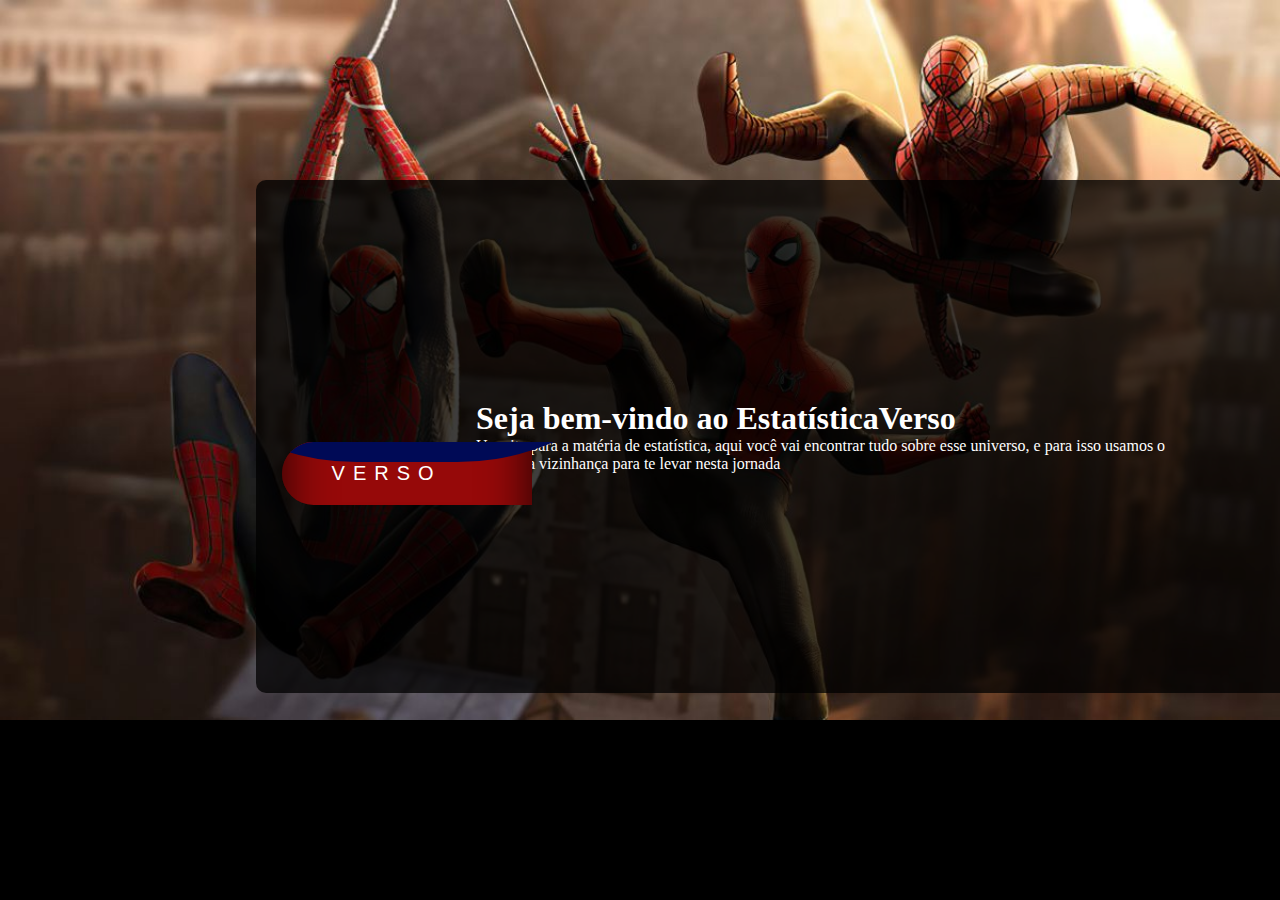
<file: index.html>
<!DOCTYPE html>
<html lang="pt-BR">
<head>
    <meta charset="UTF-8">
    <meta http-equiv="X-UA-Compatible" content="IE=edge">
    <meta name="viewport" content="width=device-width, initial-scale=1.0">
    <link rel="stylesheet" href="css/style.css">
    <link href="https://cdn.jsdelivr.net/npm/bootstrap@5.3.0/dist/css/bootstrap.min.css" rel="stylesheet" integrity="sha384-9ndCyUaIbzAi2FUVXJi0CjmCapSmO7SnpJef0486qhLnuZ2cdeRhO02iuK6FUUVM" crossorigin="anonymous">

    <title>EstatísticaVerso</title>
</head>

<body class="cor">
    
    <div class="img">
        <img src="img/Spider-Verse.jpeg" alt="">
    </div>
    
 
    <div class="container ">
        <h1>Seja bem-vindo ao EstatísticaVerso</h1>
         <p>Um site para a matéria de estatística, aqui você vai encontrar tudo sobre esse universo,
         e para isso usamos o <br>amigo da vizinhança para te levar nesta jornada</p> 

    </div>

    <a href="pagina_1.html">
        <span>VERSO</span>
        <div class="liquid"></div>
    </a>
    
    
</body>
</html>
</file>
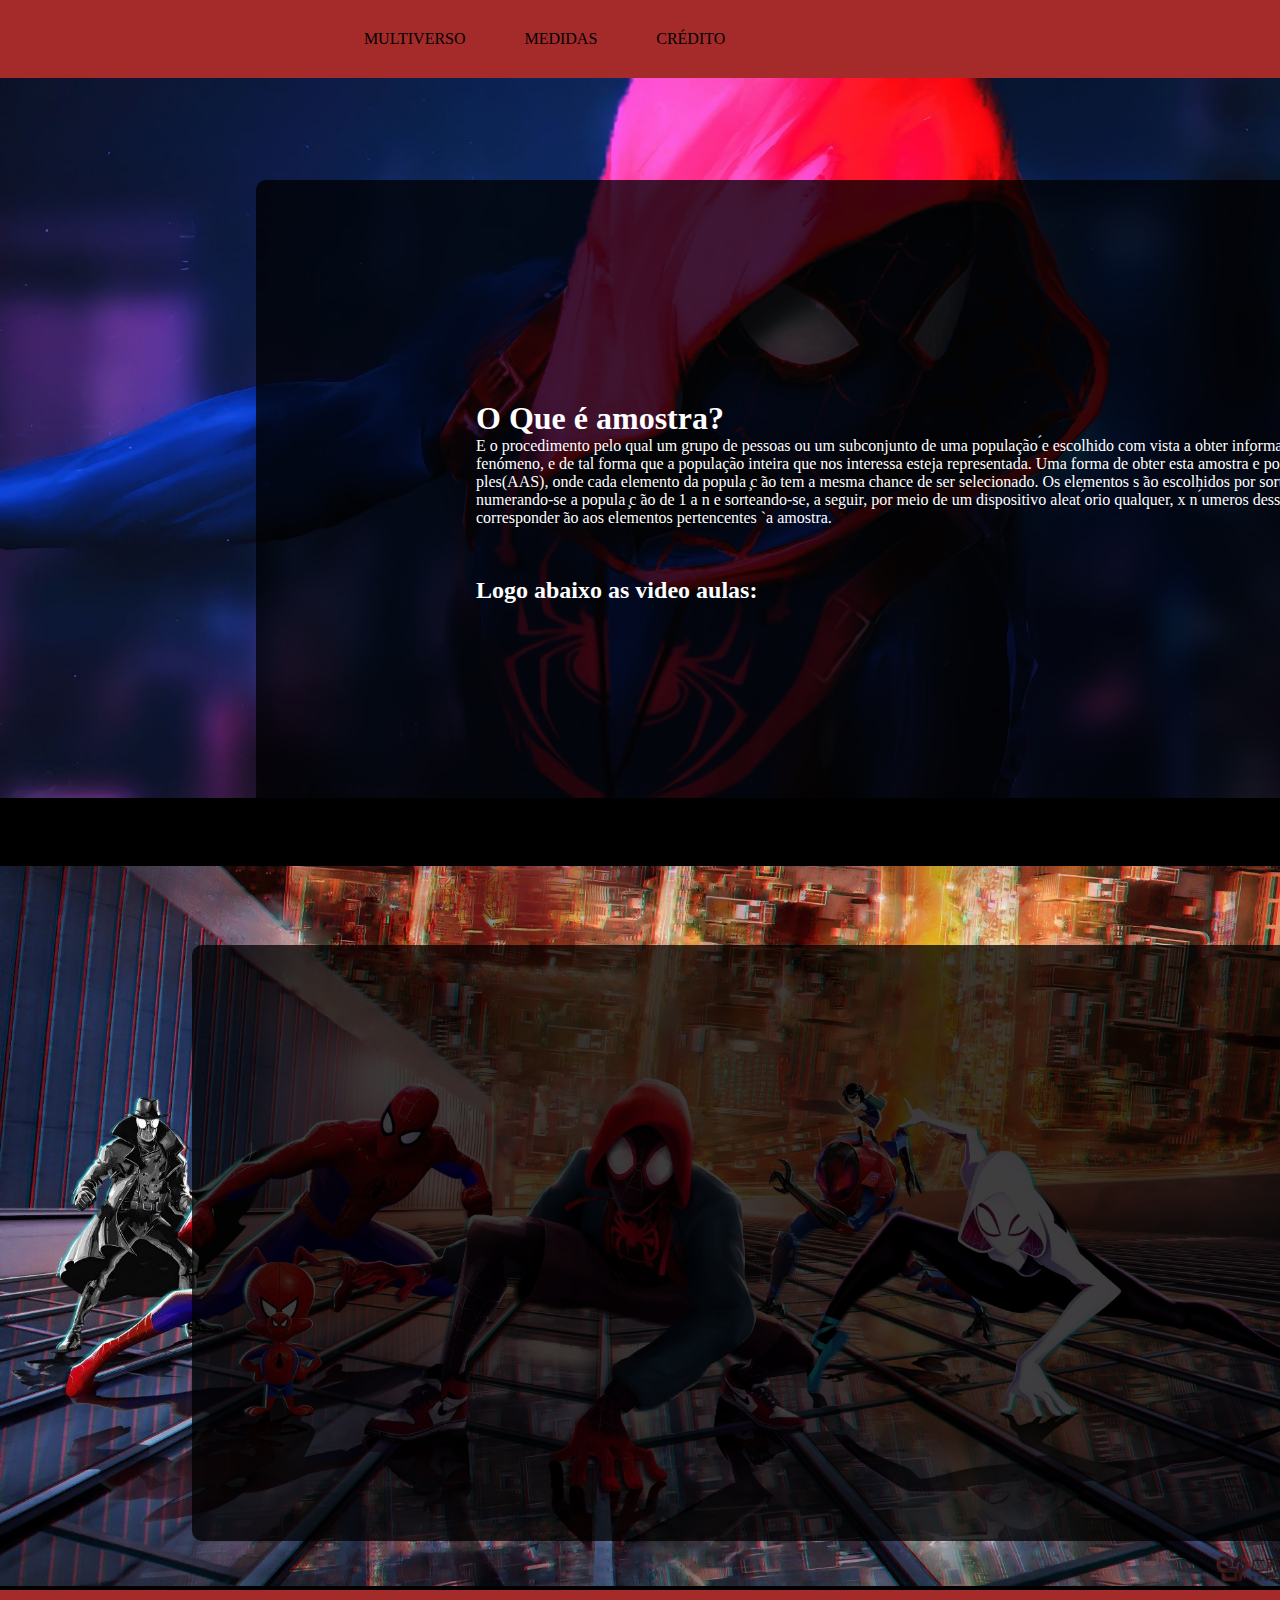
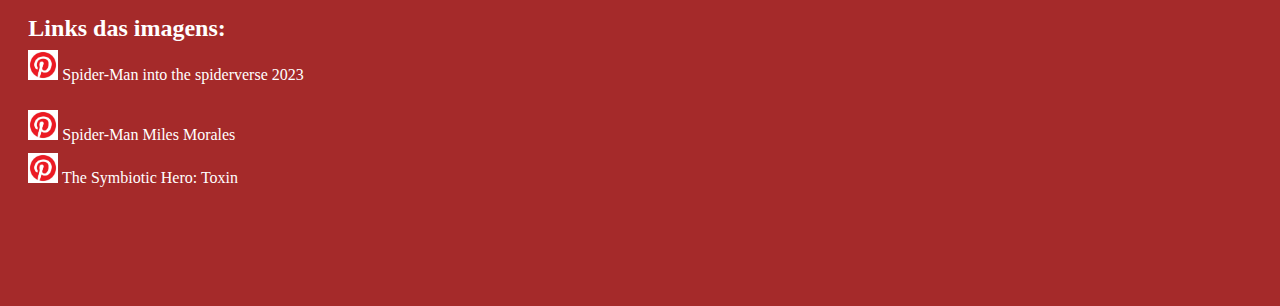
<file: Amostra.html>
<!DOCTYPE html>
<html lang="pt-BR">
<head>
    <meta charset="UTF-8">
    <meta http-equiv="X-UA-Compatible" content="IE=edge">
    <meta name="viewport" content="width=device-width, initial-scale=1.0">
    <link rel="stylesheet" href="css/amostra.css">
    <link href="https://cdn.jsdelivr.net/npm/bootstrap@5.3.0/dist/css/bootstrap.min.css" rel="stylesheet" integrity="sha384-9ndCyUaIbzAi2FUVXJi0CjmCapSmO7SnpJef0486qhLnuZ2cdeRhO02iuK6FUUVM" crossorigin="anonymous">

    <title>AMOSTRA</title>
</head>

<body>

    <main>
        <nav>
       
            <a href="pagina_1.html">MULTIVERSO</a>
            <a href="MEDIDAS.html">MEDIDAS</a>
            <a href="Credito.html">CRÉDITO</a>
    
        </nav>
    </main>
    
   <div class="img"> 
       <img src="img/download (3).jpeg" alt=""> 
   </div> 
   <div class="img_1"> 
    <img src="img/Spider-Man into the spiderverse 2023.jpeg" alt=""> 
</div>  
    
 
    <div class="container ">
       <h1 class=" h3 text-center p-3">O Que é amostra?</h1>
         <p class="h5 text-center">E o procedimento pelo qual um grupo de pessoas ou um subconjunto de
            uma população  ́e escolhido com vista a obter informações relacionadas
            com um fenómeno, e de tal forma que a população inteira que nos
            interessa esteja representada.
            
            Uma forma de obter esta amostra  ́e por Amostragem Aleat ́oria Sim-
            ples(AAS), onde cada elemento da popula ̧c ̃ao tem a mesma chance de
            
            ser selecionado. Os elementos s ̃ao escolhidos por sorteio e pode ser rea-
            lizada numerando-se a popula ̧c ̃ao de 1 a n e sorteando-se, a seguir, por
            
            meio de um dispositivo aleat ́orio qualquer, x n ́umeros dessa sequˆencia,
            os quais corresponder ̃ao aos elementos pertencentes `a amostra.</p> 
            <h2 class="text-center">Logo abaixo as video aulas:</h2>
    </div>

    
   <section class="container2 ">
   
    <div class="video_1">
        <iframe width="560" height="315" src="https://www.youtube.com/embed/QMT-T3b0Yec" 
        title="YouTube video player" frameborder="0" 
        allow="accelerometer; autoplay; clipboard-write; encrypted-media; gyroscope; picture-in-picture; web-share" allowfullscreen>
        </iframe>
    </div>  

    <div class="video_2">
        <iframe width="560" height="315" src="https://www.youtube.com/embed/LVta8opBCWU" 
        title="YouTube video player" frameborder="0" allow="accelerometer; autoplay; clipboard-write; encrypted-media; gyroscope; picture-in-picture; web-share" allowfullscreen>
        </iframe>
    </div>  

    <div class="video_3">
        <iframe width="560" height="315" src="https://www.youtube.com/embed/5ctWgFOizkQ" 
        title="YouTube video player" frameborder="0" allow="accelerometer; autoplay; clipboard-write; encrypted-media; gyroscope; picture-in-picture; web-share" allowfullscreen>
        </iframe>
    </div>  
         
    <div class="video_4">
        <iframe width="560" height="315" src="https://www.youtube.com/embed/8F7u4hc0TOc"
         title="YouTube video player" frameborder="0" allow="accelerometer; autoplay; clipboard-write; encrypted-media; gyroscope; picture-in-picture; web-share" allowfullscreen>
        </iframe>
    </div>  

   </section>

   <footer class="fim">
    <h2 class="text">Links das imagens:</h2>
   <div class="parag">
    <img src="img/Follow Us on Pinterest! - Threads.jpeg" alt="">  <a href="https://pin.it/1P9WN7O">Spider-Man into the spiderverse 2023</a>
   </div>]

   <div class="parag">
    <img src="img/Follow Us on Pinterest! - Threads.jpeg" alt="">  <a href="https://pin.it/4sBcvhh">Spider-Man Miles Morales </a>
   </div>

   <div class="parag">
    <img src="img/Follow Us on Pinterest! - Threads.jpeg" alt="">  <a href="https://pin.it/3c3zbmd"> The Symbiotic Hero: Toxin</a>
   </div>
   
   <div class="miranha text-end">
     <img src="img/105 GIFs That Should Have Been Sent Into Space.gif" alt="">
   </div>
</footer>    
</body>
</html>
</file>
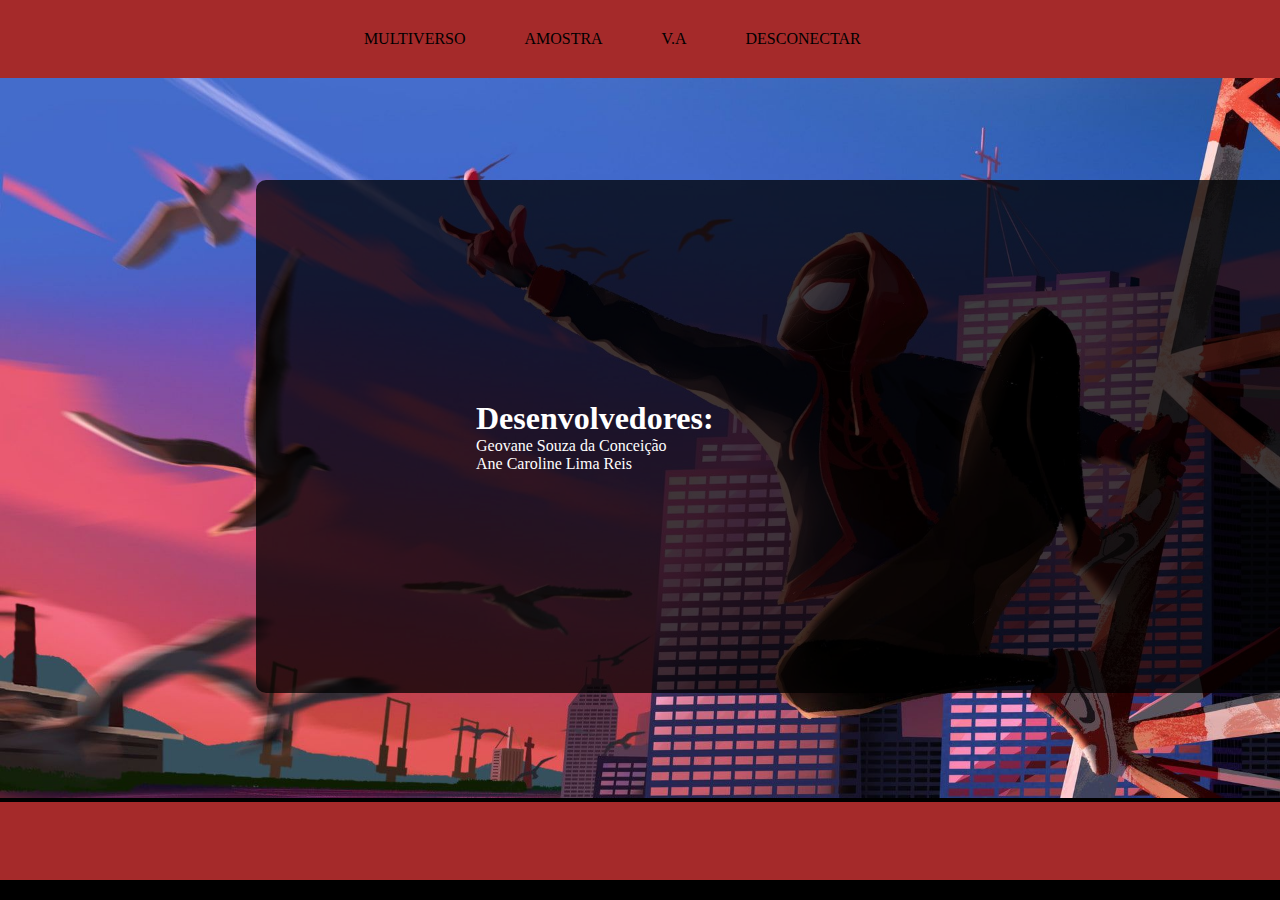
<file: Credito.html>
<!DOCTYPE html>
<html lang="pt-BR">
<head>
    <meta charset="UTF-8">
    <meta http-equiv="X-UA-Compatible" content="IE=edge">
    <meta name="viewport" content="width=device-width, initial-scale=1.0">
    <link rel="stylesheet" href="css/credito.css">
    <link href="https://cdn.jsdelivr.net/npm/bootstrap@5.3.0/dist/css/bootstrap.min.css" rel="stylesheet" integrity="sha384-9ndCyUaIbzAi2FUVXJi0CjmCapSmO7SnpJef0486qhLnuZ2cdeRhO02iuK6FUUVM" crossorigin="anonymous">

    <title>Multiverso</title>
</head>

<body>

    <main>
        <nav>
       
            <a href="pagina_1.html">MULTIVERSO</a>
            <a href="Amostra.html">AMOSTRA</a>
            <a href="VariavelAleatoria.html">V.A</a>
            <a href="index.html">DESCONECTAR</a>
    
        </nav>
    </main>
    
   <div class="img_1"> 
    <img src="img/HD wallpaper_ Movie, Spider-Man_ Into The Spider-Verse, Miles Morales.jpeg" alt=""> 
</div> 
    
 
    <div class="container ">
       <h1 class=" h3 text-center p-3">Desenvolvedores:</h1>
         <p class="h5 text-center">Geovane Souza da Conceição</p>
         <p class="h5 text-center">Ane Caroline Lima Reis</p>
           

    </div>


    <footer class="fim">
       <p class=" h5 text-center">Obrigado por ter vindo até aqui...</p>
    </footer>    
</body>
</html>
</file>
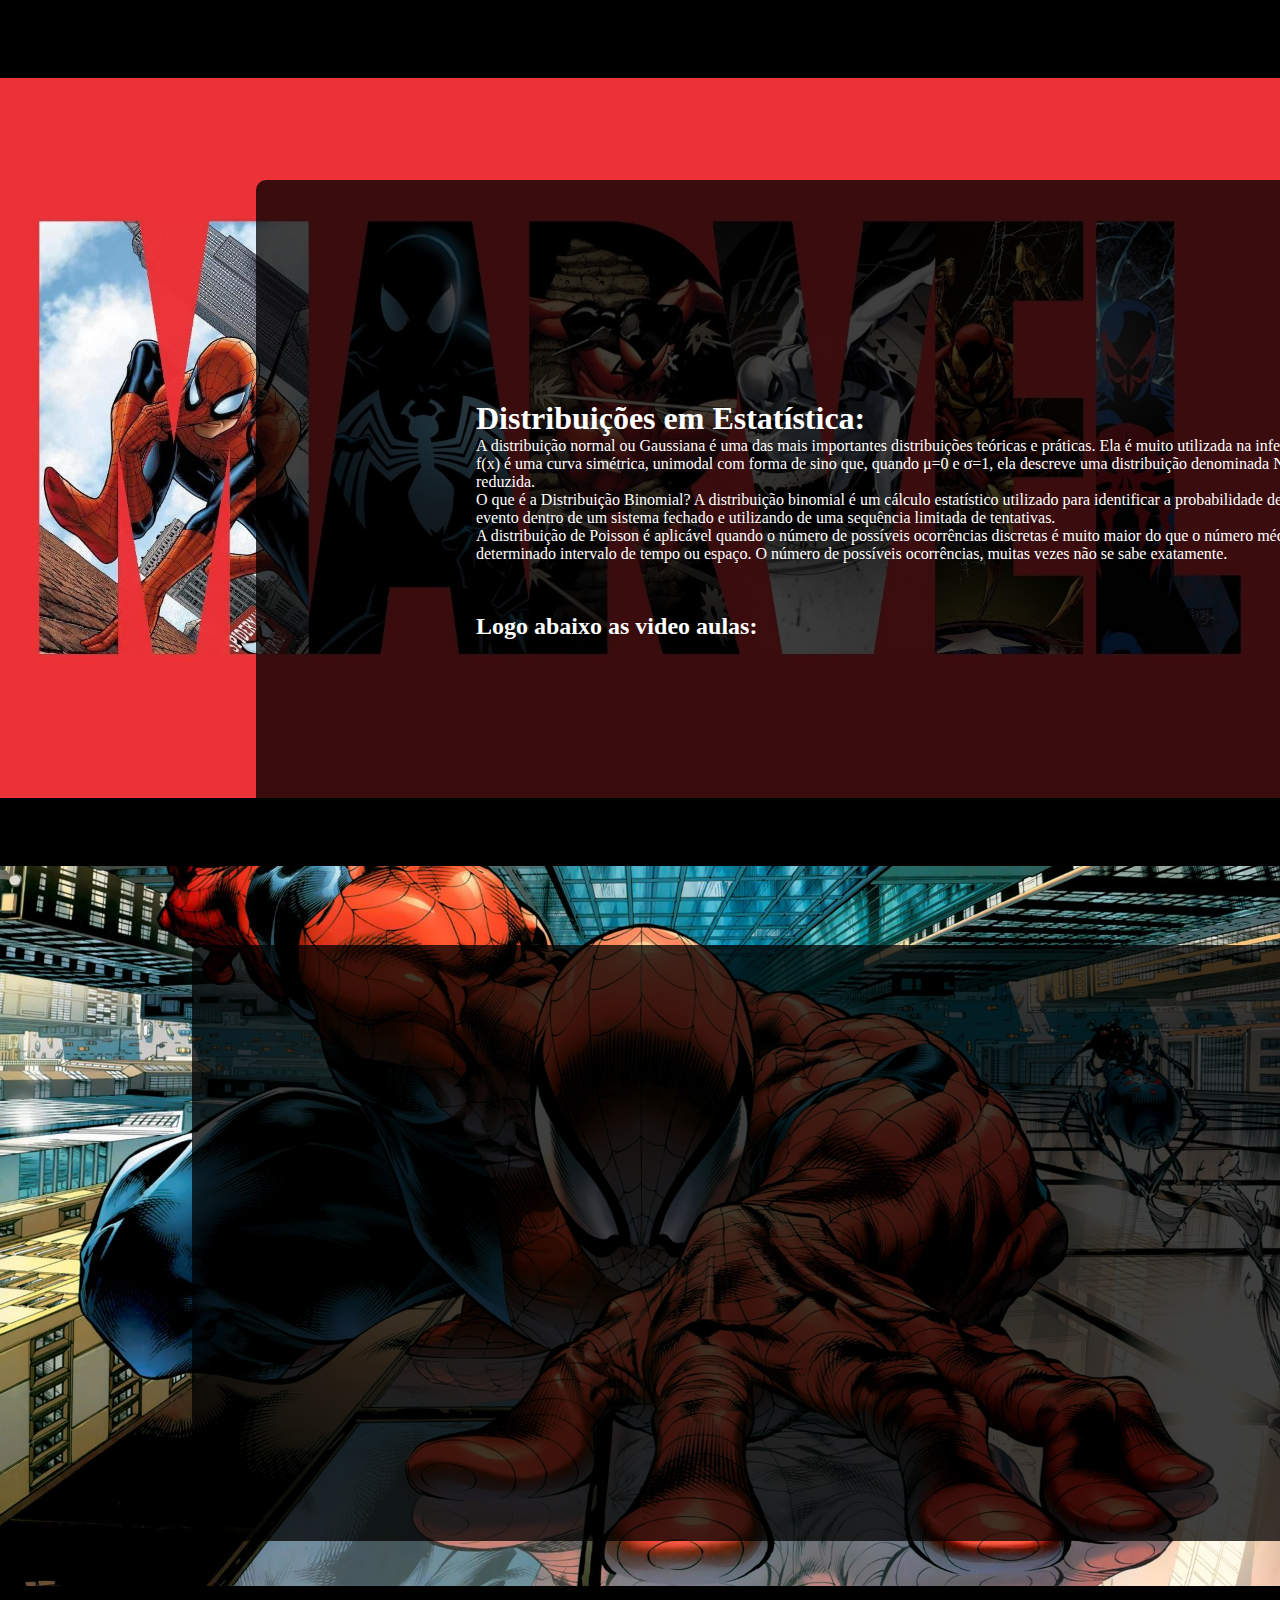
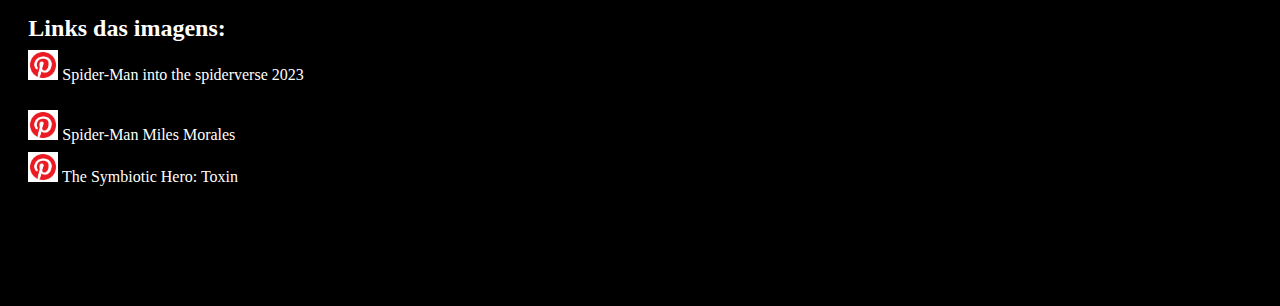
<file: distribuçao.html>
<!DOCTYPE html>
<html lang="pt-BR">
<head>
    <meta charset="UTF-8">
    <meta http-equiv="X-UA-Compatible" content="IE=edge">
    <meta name="viewport" content="width=device-width, initial-scale=1.0">
    <link rel="stylesheet" href="css/distribuicao.css">
    <link href="https://cdn.jsdelivr.net/npm/bootstrap@5.3.0/dist/css/bootstrap.min.css" rel="stylesheet" integrity="sha384-9ndCyUaIbzAi2FUVXJi0CjmCapSmO7SnpJef0486qhLnuZ2cdeRhO02iuK6FUUVM" crossorigin="anonymous">

    <title>DISTRIBUIÇÃO</title>
</head>

<body>

    <main>
        <nav>
       
            <a href="pagina_1.html">MULTIVERSO</a>
            <a href="Amostra.html">AMOSTRA</a>
            <a href="probabilidade.html">PROBABILIDADE</a>
            <a href="Credito.html">CRÉDITO</a>
    
        </nav>
    </main>
    
   <div class="img"> 
       <img src="img/Spider-Man HD Wallpaper.jpeg" alt=""> 
   </div> 
   <div class="img_1"> 
    <img src="img/Spider-Man HD Wallpaper (1).jpeg" alt=""> 
</div>  
    
 
    <div class="container ">
       <h1 class=" h3 text-center p-3">Distribuições em Estatística:</h1>
         <p class="h5">A distribuição normal ou Gaussiana é uma das mais importantes distribuições teóricas e práticas. Ela é muito utilizada na inferência estatística. A função f(x) é uma curva simétrica, unimodal com forma de sino que, quando μ=0 e σ=1, ela descreve uma distribuição denominada Normal padrão ou Normal reduzida.</p> 
          <p class="h5">O que é a Distribuição Binomial? A distribuição binomial é um cálculo estatístico utilizado para identificar a probabilidade de ocorrência de determinado evento dentro de um sistema fechado e utilizando de uma sequência limitada de tentativas.</p> 
           <p class="h5">A distribuição de Poisson é aplicável quando o número de possíveis ocorrências discretas é muito maior do que o número médio de ocorrências em um determinado intervalo de tempo ou espaço. O número de possíveis ocorrências, muitas vezes não se sabe exatamente.</p>
          
           
           <h2 class="text-center">Logo abaixo as video aulas:</h2>
    </div>

    
   <section class="container2 ">
   
    <div class="video_1">
        <iframe width="560" height="315" src="https://www.youtube.com/embed/CcIhlbN1U9Q" title="YouTube video player" frameborder="0" allow="accelerometer; autoplay; clipboard-write; encrypted-media; gyroscope; picture-in-picture; web-share" allowfullscreen></iframe>
    </div>  

    <div class="video_2">
        <iframe width="560" height="315" src="https://www.youtube.com/embed/XdPFH_pEmTo" title="YouTube video player" frameborder="0" allow="accelerometer; autoplay; clipboard-write; encrypted-media; gyroscope; picture-in-picture; web-share" allowfullscreen></iframe>
    </div>  

    <div class="video_3">
        <iframe width="560" height="315" src="https://www.youtube.com/embed/OIOtwRW-Mc8" title="YouTube video player" frameborder="0" allow="accelerometer; autoplay; clipboard-write; encrypted-media; gyroscope; picture-in-picture; web-share" allowfullscreen></iframe>
    </div>  
         
    <div class="video_4">
        <iframe width="560" height="315" src="https://www.youtube.com/embed/MnsBvvPgO5Q" title="YouTube video player" frameborder="0" allow="accelerometer; autoplay; clipboard-write; encrypted-media; gyroscope; picture-in-picture; web-share" allowfullscreen></iframe>
    </div>  

   </section>

   <footer class="fim">
    <h2 class="text">Links das imagens:</h2>
   <div class="parag">
    <img src="img/Follow Us on Pinterest! - Threads.jpeg" alt="">  <a href="https://pin.it/1P9WN7O">Spider-Man into the spiderverse 2023</a>
   </div>]

   <div class="parag">
    <img src="img/Follow Us on Pinterest! - Threads.jpeg" alt="">  <a href="https://pin.it/4sBcvhh">Spider-Man Miles Morales </a>
   </div>

   <div class="parag">
    <img src="img/Follow Us on Pinterest! - Threads.jpeg" alt="">  <a href="https://pin.it/3c3zbmd"> The Symbiotic Hero: Toxin</a>
   </div>
   
   <div class="miranha text-end">
     <img src="img/105 GIFs That Should Have Been Sent Into Space.gif" alt="">
   </div>
</footer>    
</body>
</html>
</file>
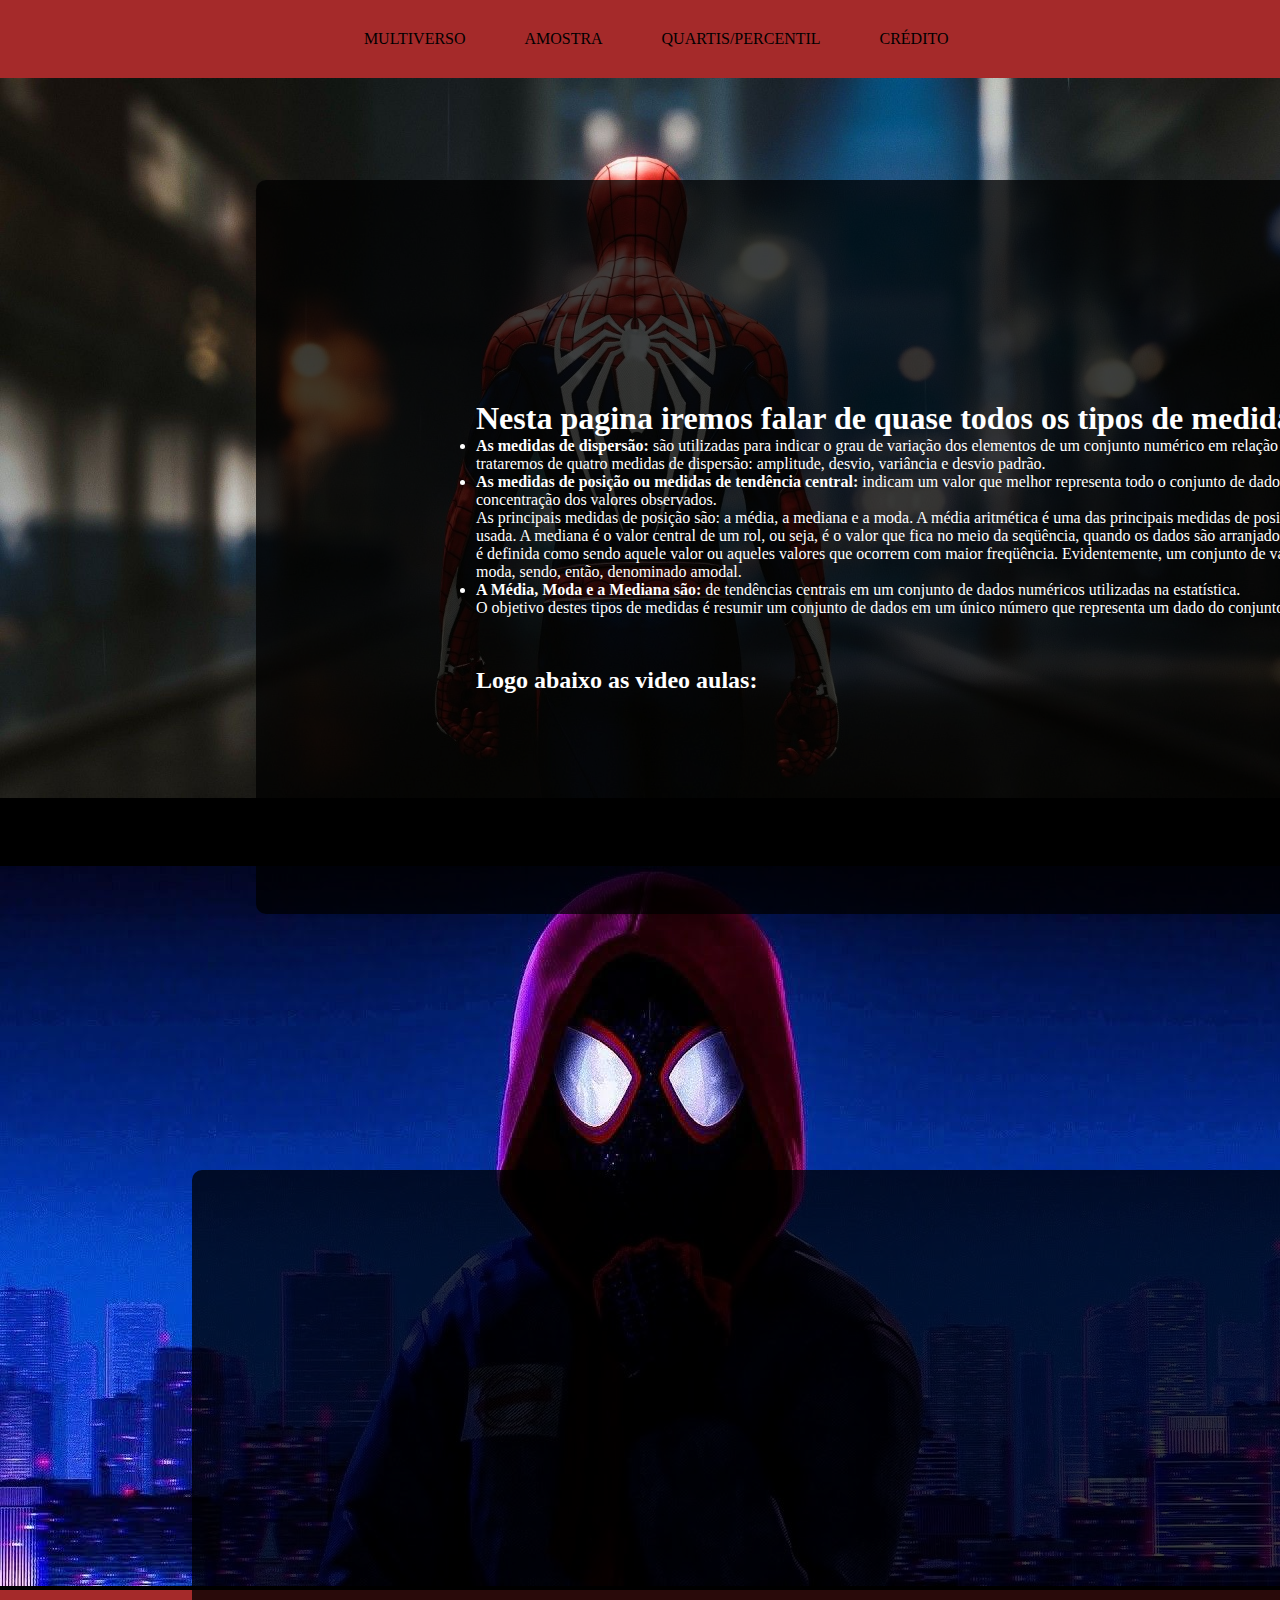
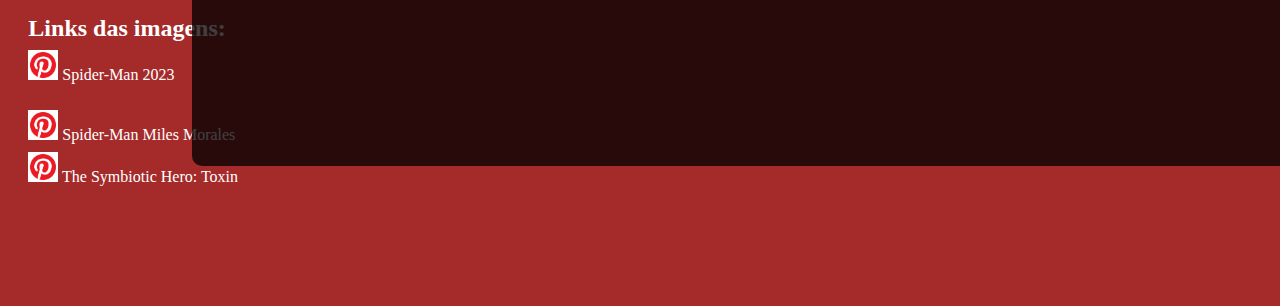
<file: MEDIDAS.html>
<!DOCTYPE html>
<html lang="pt-BR">
<head>
    <meta charset="UTF-8">
    <meta http-equiv="X-UA-Compatible" content="IE=edge">
    <meta name="viewport" content="width=device-width, initial-scale=1.0">
    <link rel="stylesheet" href="css/medidas.css">
    <link href="https://cdn.jsdelivr.net/npm/bootstrap@5.3.0/dist/css/bootstrap.min.css" rel="stylesheet" integrity="sha384-9ndCyUaIbzAi2FUVXJi0CjmCapSmO7SnpJef0486qhLnuZ2cdeRhO02iuK6FUUVM" crossorigin="anonymous">

    <title>Medidas</title>
</head>

<body>

    <main>
        <nav>
       
            <a href="pagina_1.html">MULTIVERSO</a>
            <a href="Amostra.html">AMOSTRA</a>
            <a href="Quartis.html">QUARTIS/PERCENTIL</a>
            <a href="Credito.html">CRÉDITO</a>
    
        </nav>
    </main>
    
   <div class="img"> 
       <img src="img/transferir (12).jpeg" alt=""> 
   </div> 
   <div class="img_1"> 
    <img src="img/transferir (10).jpeg" alt=""> 
</div>  
    
 
    <div class="container ">
       <h1 class=" h3 text-center p-3">Nesta pagina iremos falar de quase todos os tipos de medidas:</h1>
         <li class="h5 text-left"><strong>As medidas de dispersão:</strong> são utilizadas para indicar o grau de variação dos elementos de um conjunto numérico em relação à sua média. Nesse texto trataremos de quatro medidas de dispersão: amplitude, desvio, variância e desvio padrão.</li> 
         <li class="h5 text-left m-2"><strong>As medidas de posição ou medidas de tendência central: </strong> indicam um valor que melhor
            representa todo o conjunto de dados, ou seja, dão a tendência da concentração dos valores
            observados.<br>
             As principais medidas de posição são: a média, a mediana e a moda. A média
            aritmética é uma das principais medidas de posição, cuja aplicação é a mais usada. A
            mediana é o valor central de um rol, ou seja, é o valor que fica no meio da seqüência, quando
            os dados são arranjados na ordem crescente. A moda é definida como sendo aquele valor ou
            aqueles valores que ocorrem com maior freqüência. Evidentemente, um conjunto de valores
            pode não apresentar moda, sendo, então, denominado amodal. </li> 
         <li class="h5 text-left"><strong>A Média, Moda e a Mediana são: </strong> de tendências centrais em um conjunto de dados numéricos utilizadas na estatística.<br>
            O objetivo destes tipos de medidas é resumir um conjunto de dados em um único número que representa um dado do conjunto.</li> 
        
        
         <h2 class="text-center">Logo abaixo as video aulas:</h2>
    </div>

    
   <section class="container2 ">
   
    <div class="video_1">
        <iframe width="560" height="315" src="https://www.youtube.com/embed/mV_d_KejL8s" title="YouTube video player" frameborder="0" allow="accelerometer; autoplay; clipboard-write; encrypted-media; gyroscope; picture-in-picture; web-share" allowfullscreen></iframe>
    </div>  

    <div class="video_2">
        <iframe width="560" height="315" src="https://www.youtube.com/embed/GIzwKJL33_g" title="YouTube video player" frameborder="0" allow="accelerometer; autoplay; clipboard-write; encrypted-media; gyroscope; picture-in-picture; web-share" allowfullscreen></iframe>
    </div>  

    <div class="video_3">
        <iframe width="560" height="315" src="https://www.youtube.com/embed/X5BUC6Lc8gw" title="YouTube video player" frameborder="0" allow="accelerometer; autoplay; clipboard-write; encrypted-media; gyroscope; picture-in-picture; web-share" allowfullscreen></iframe>
    </div>  
         
    <div class="video_4">
        <iframe width="560" height="315" src="https://www.youtube.com/embed/eNfj4feQL5U" title="YouTube video player" frameborder="0" allow="accelerometer; autoplay; clipboard-write; encrypted-media; gyroscope; picture-in-picture; web-share" allowfullscreen></iframe>
    </div>  

   </section>

   <footer class="fim">
    <h2 class="text">Links das imagens:</h2>
   <div class="parag">
    <img src="img/Follow Us on Pinterest! - Threads.jpeg" alt="">  <a href="https://pin.it/5554Otg">Spider-Man 2023</a>
   </div>]

   <div class="parag">
    <img src="img/Follow Us on Pinterest! - Threads.jpeg" alt="">  <a href="https://pin.it/3HyRSme">Spider-Man Miles Morales </a>
   </div>

   <div class="parag">
    <img src="img/Follow Us on Pinterest! - Threads.jpeg" alt="">  <a href="https://pin.it/3c3zbmd"> The Symbiotic Hero: Toxin</a>
   </div>
   
   <div class="miranha text-end">
     <img src="img/105 GIFs That Should Have Been Sent Into Space.gif" alt="">
   </div>
</footer>    
</body>
</html>
</file>
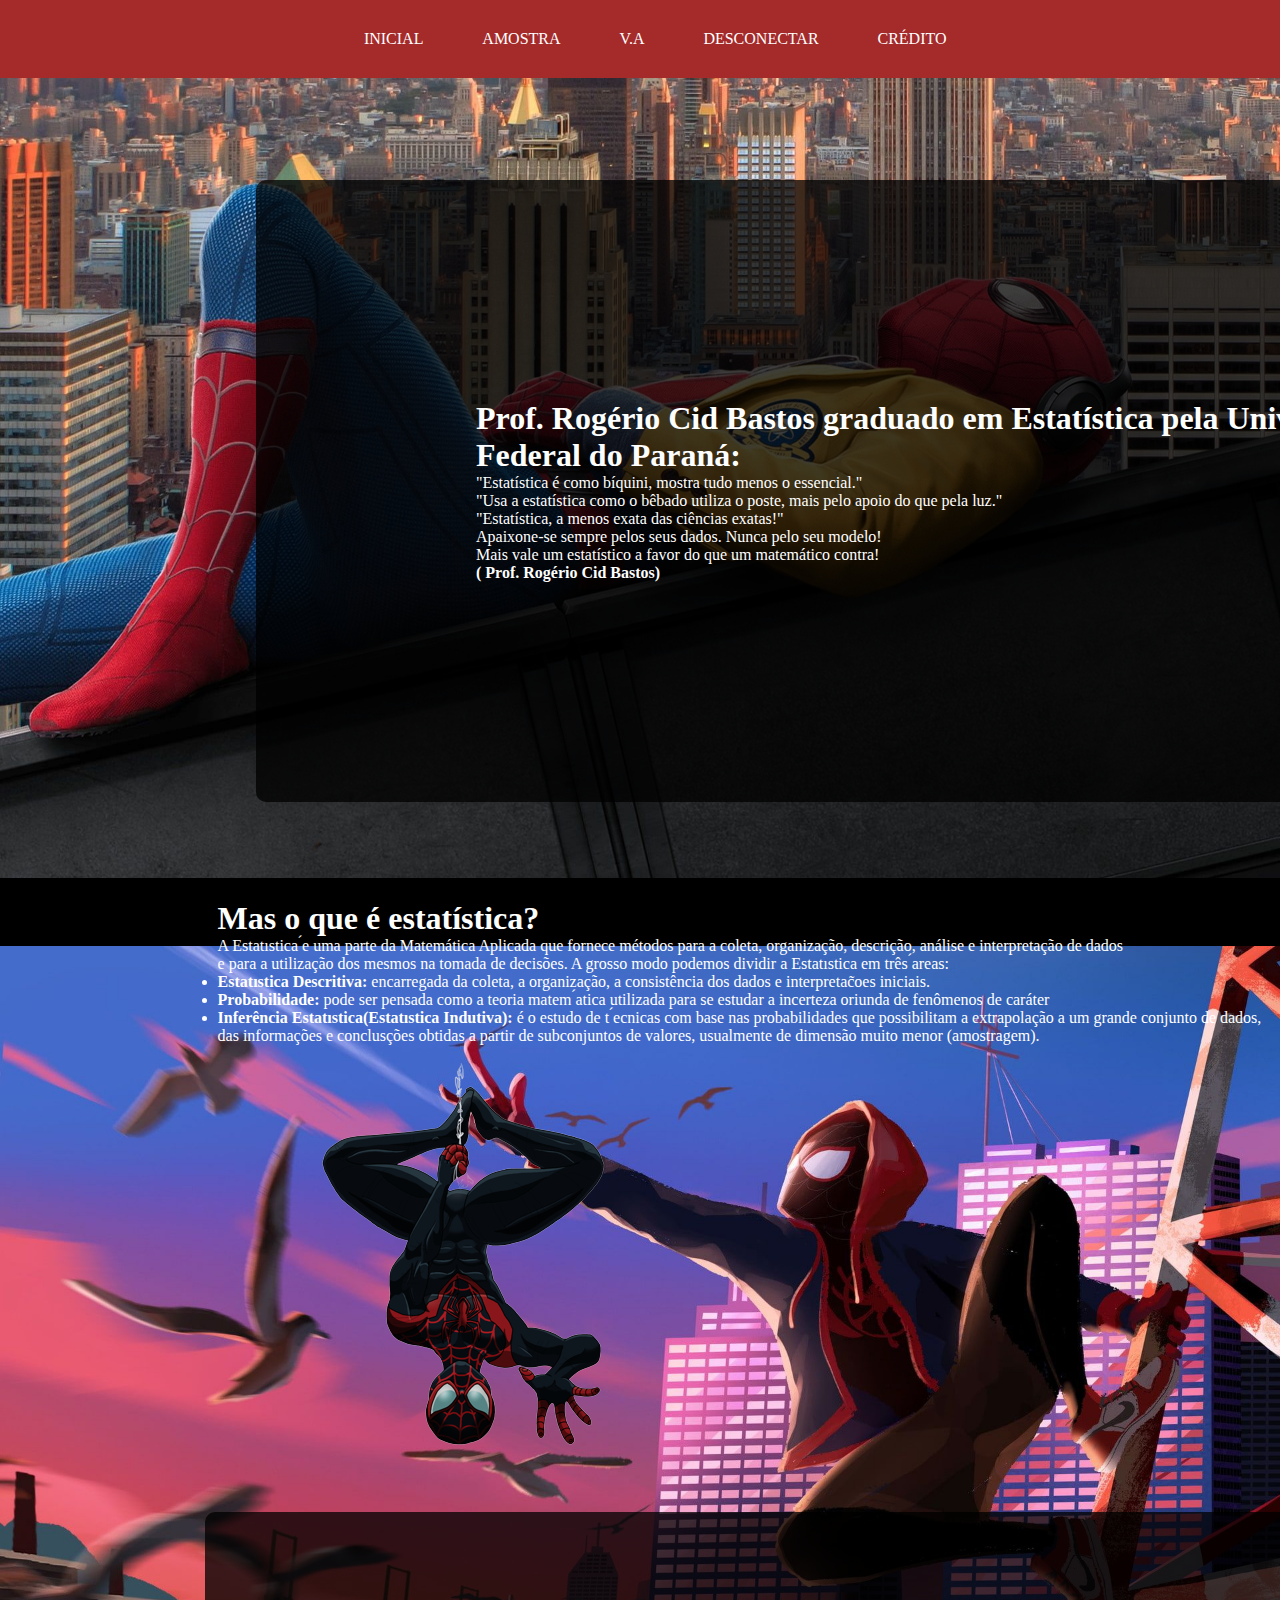
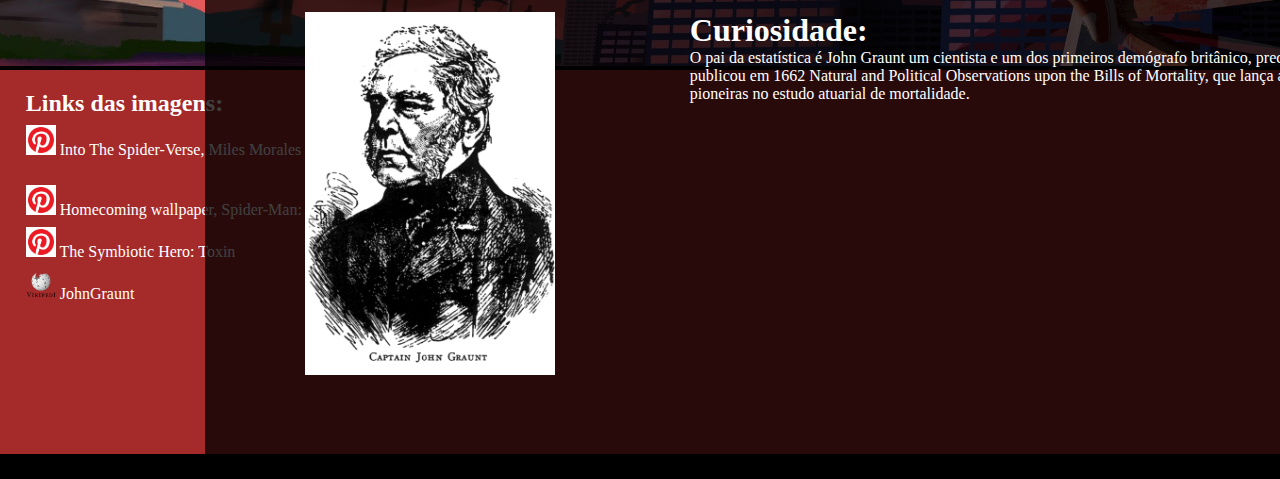
<file: pagina_1.html>
<!DOCTYPE html>
<html lang="pt-BR">
<head>
    <meta charset="UTF-8">
    <meta http-equiv="X-UA-Compatible" content="IE=edge">
    <meta name="viewport" content="width=device-width, initial-scale=1.0">
    <link rel="stylesheet" href="css/p1.css">
    <link href="https://cdn.jsdelivr.net/npm/bootstrap@5.3.0/dist/css/bootstrap.min.css" rel="stylesheet" integrity="sha384-9ndCyUaIbzAi2FUVXJi0CjmCapSmO7SnpJef0486qhLnuZ2cdeRhO02iuK6FUUVM" crossorigin="anonymous">

    <title>Multiverso</title>
</head>

<body>

    <main>
        <nav>
       
            <a href="index.html">INICIAL</a>
            <a href="Amostra.html">AMOSTRA</a>
            <a href="VariavelAleatoria.html">V.A</a>
            <a href="index.html">DESCONECTAR</a>
            <a href="Credito.html">CRÉDITO</a>
    
        </nav>
    </main>
    
   <div class="img"> 
       <img src="img/HD wallpaper_ Marvel Spider-Man Homecoming wallpaper, Spider-Man_ Homecoming (2017).jpeg" alt=""> 
   </div> 
   <div class="img_1"> 
    <img src="img/HD wallpaper_ Movie, Spider-Man_ Into The Spider-Verse, Miles Morales.jpeg" alt=""> 
</div> 
    
 
    <div class="container ">
       <h1 class=" h3 text-center p-3">Prof. Rogério Cid Bastos graduado em Estatística pela Universidade Federal do Paraná:</h1>
         <p class="h5 text-center">"Estatística é como bíquini, mostra tudo menos o essencial."<br>
            "Usa a estatística como o bêbado utiliza o poste, mais pelo apoio do que pela luz."<br>
            "Estatística, a menos exata das ciências exatas!"<br>
            Apaixone-se sempre pelos seus dados. Nunca pelo seu modelo!<br>
            Mais vale um estatístico a favor do que um matemático contra!<br><strong>( Prof. Rogério Cid Bastos)</strong></p> 

    </div>

    <div class="container1 ">
        <h1>Mas o que é estatística?</h1>
        <p class="h5">A Estatıstica  ́e uma parte da Matemática Aplicada que fornece métodos
            para a coleta, organização, descrição, análise e interpretação de dados<br>
            e para a utilização dos mesmos na tomada de decisões.
            A grosso modo podemos dividir a Estatıstica em três  ́areas:</p>
        <li class="h5"><strong>Estatıstica Descritiva: </strong> encarregada da coleta, a organização, a
            consistência dos dados e interpretac̃oes iniciais.</li>
        <li class="h5"><strong> Probabilidade:</strong> pode ser pensada como a teoria matem ́atica utilizada para se estudar a incerteza oriunda de fenômenos de caráter</li>
        <li class="h5"><strong>Inferência Estatıstica(Estatıstica Indutiva):</strong> é o estudo de t ́ecnicas
            com base nas probabilidades que possibilitam a extrapolação a um
            grande conjunto de dados, das informações e conclusções obtidas a
            partir de subconjuntos de valores, usualmente de dimensão muito
            menor (amostragem).</li>
            

             <img src="img/Spider-Man__Miles_Morales__by_Kumata_on_DeviantArt-removebg-preview.png" alt=""> 
    </div>
   <section class="container2 ">
    
    <div class="img1">
        <img src="img/JohnGraunt.png" alt="John">
    </div>

    <div class="text">
        <h1>Curiosidade:</h1>
       
        <p class="h5"> O pai da estatística é John Graunt um cientista e um dos primeiros demógrafo britânico, precursor na construção de Tábuas de Mortalidade. Graunt publicou em 1662 Natural and Political Observations upon the Bills of Mortality, que lança as bases para a demografia e torna-se uma das 
            obras pioneiras no estudo atuarial de mortalidade.</p>  
    </div>  
         

   </section>

    <footer class="fim">
        <h2 class="text">Links das imagens:</h2>
       <div class="parag">
        <img src="img/Follow Us on Pinterest! - Threads.jpeg" alt="">  <a href="https://pin.it/3g6ct2N"> Into The Spider-Verse, Miles Morales</a>
       </div>]

       <div class="parag">
        <img src="img/Follow Us on Pinterest! - Threads.jpeg" alt="">  <a href="https://pin.it/79pry8y"> Homecoming wallpaper, Spider-Man: Homecoming (2017)</a>
       </div>

       <div class="parag">
        <img src="img/Follow Us on Pinterest! - Threads.jpeg" alt="">  <a href="https://pin.it/3c3zbmd"> The Symbiotic Hero: Toxin</a>
       </div>

       <div class="parag">
        <img src="img/Turkish Wikipedia Logo PNG Images (Transparent HD Photo Clipart).png" alt="">  <a href="https://upload.wikimedia.org/wikipedia/commons/a/ae/JohnGraunt.png">JohnGraunt</a>
       </div>
       
       <div class="miranha text-end">
         <img src="img/The Symbiotic Hero_ Toxin.gif" alt="">
       </div>
    </footer>    
</body>
</html>
</file>
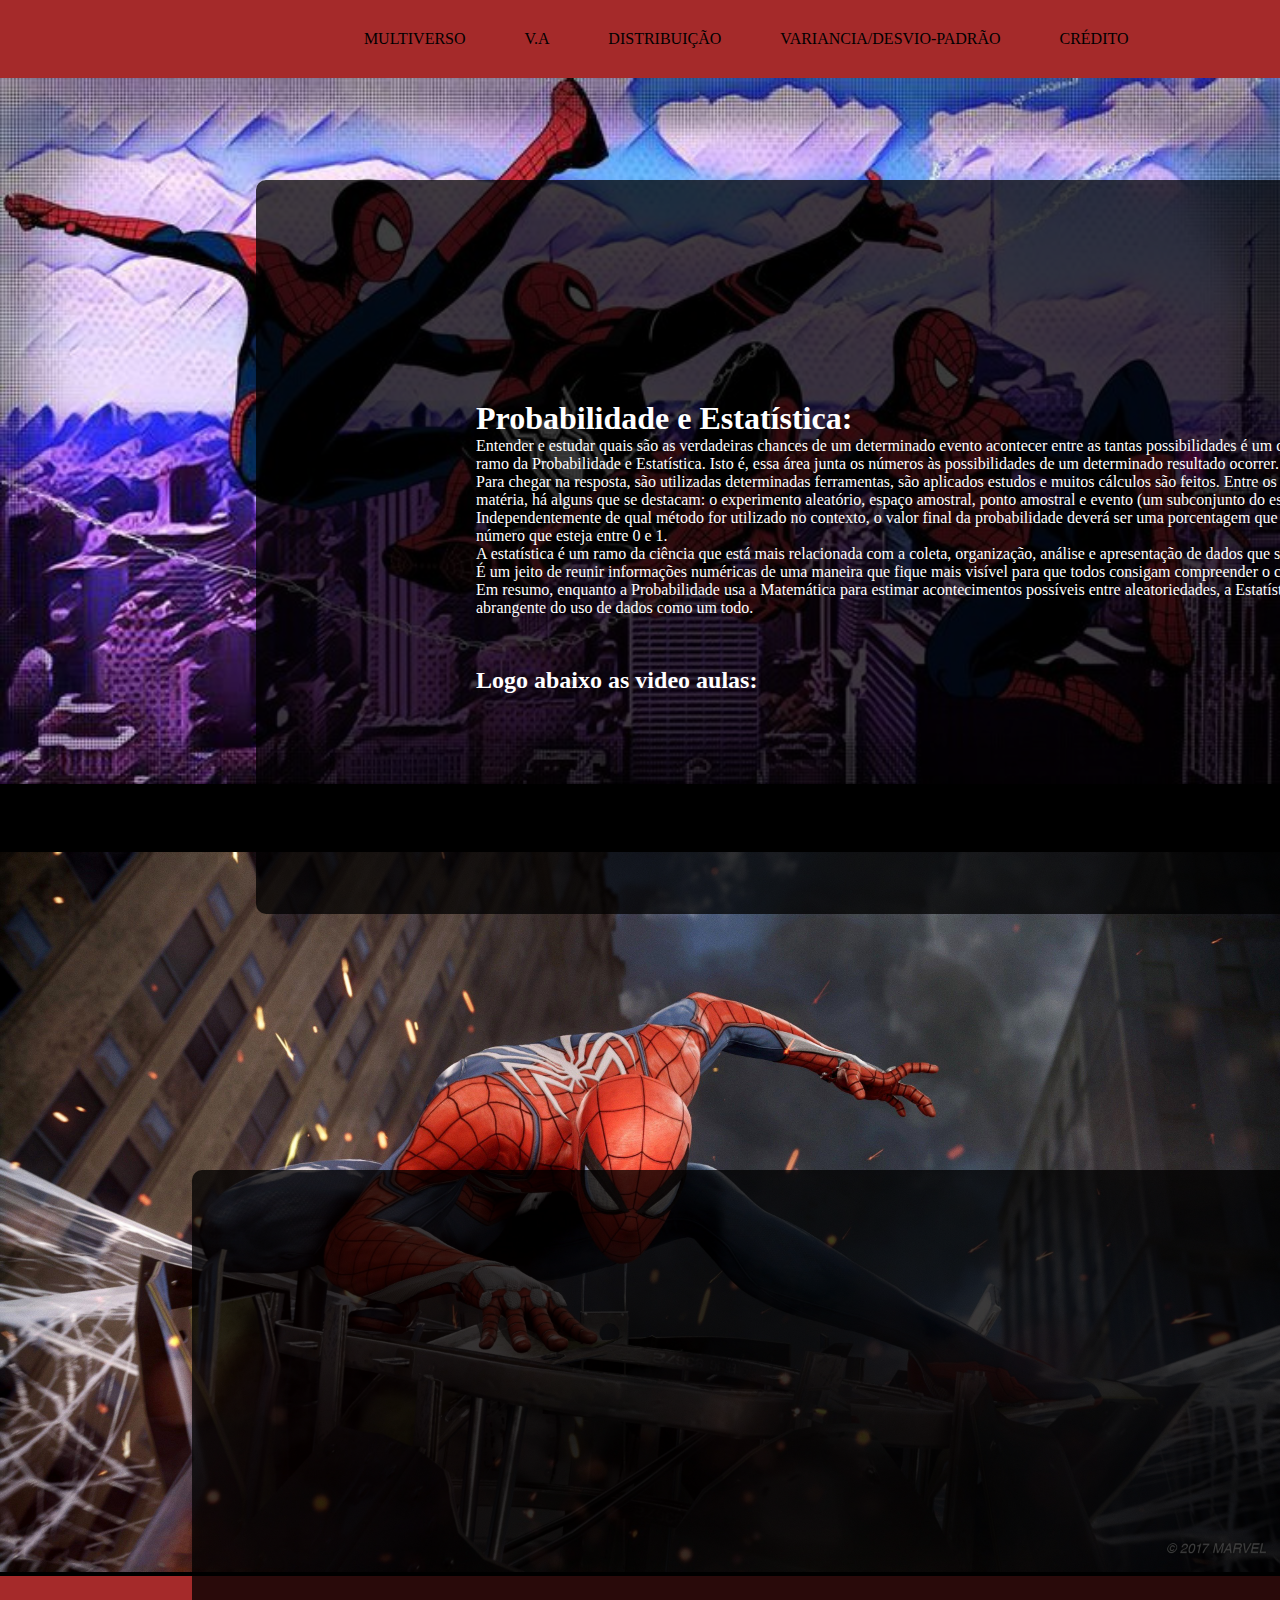
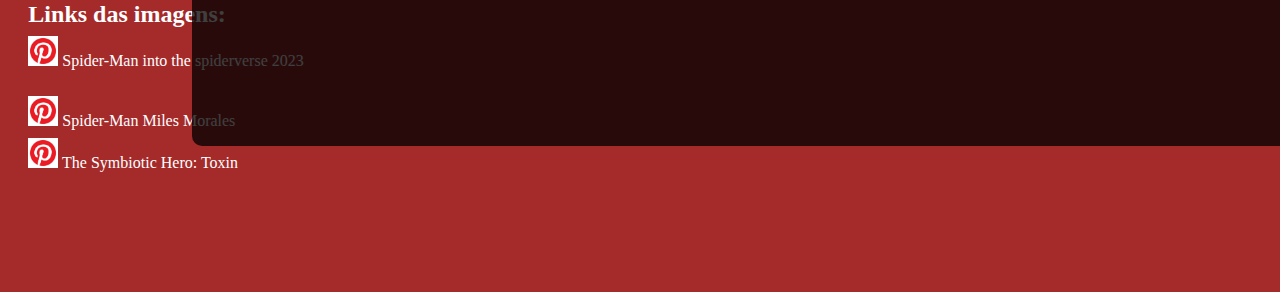
<file: probabilidade.html>
<!DOCTYPE html>
<html lang="pt-BR">
<head>
    <meta charset="UTF-8">
    <meta http-equiv="X-UA-Compatible" content="IE=edge">
    <meta name="viewport" content="width=device-width, initial-scale=1.0">
    <link rel="stylesheet" href="css/probabilidade.css">
    <link href="https://cdn.jsdelivr.net/npm/bootstrap@5.3.0/dist/css/bootstrap.min.css" rel="stylesheet" integrity="sha384-9ndCyUaIbzAi2FUVXJi0CjmCapSmO7SnpJef0486qhLnuZ2cdeRhO02iuK6FUUVM" crossorigin="anonymous">

    <title>PROBABILIDADE</title>
</head>

<body>

    <main>
        <nav>
       
            <a href="pagina_1.html">MULTIVERSO</a>
            <a href="VariavelAleatoria.html">V.A</a>
            <a href="distribuçao.html">DISTRIBUIÇÃO</a>
            <a href="VarianciaDesvio.html">VARIANCIA/DESVIO-PADRÃO</a>
            <a href="Credito.html">CRÉDITO</a>
    
        </nav>
    </main>
    
   <div class="img"> 
       <img src="img/transferir (15).jpeg" alt=""> 
   </div> 
   <div class="img_1"> 
    <img src="img/4K Wallpaper For Pc Spider Man Gallery.jpeg" alt=""> 
</div>  
    
 
    <div class="container ">
       <h1 class=" h3 text-center p-3">Probabilidade e Estatística: </h1>
         <p class="h5 text-center">Entender e estudar quais são as verdadeiras chances de um determinado evento acontecer entre as tantas possibilidades é um dos objetivos de quem atua no ramo da Probabilidade e Estatística. Isto é, essa área junta os números às possibilidades de um determinado resultado ocorrer.</p> 
          <p class="h5">Para chegar na resposta, são utilizadas determinadas ferramentas, são aplicados estudos e muitos cálculos são feitos. Entre os conceitos que compõem essa matéria, há alguns que se destacam: o experimento aleatório, espaço amostral, ponto amostral e evento (um subconjunto do espaço amostral).</p> 
           <p class="h5">Independentemente de qual método for utilizado no contexto, o valor final da probabilidade deverá ser uma porcentagem que vai de 0% a 100% ou um número que esteja entre 0 e 1.</p>
           <p class="h5">A estatística é um ramo da ciência que está mais relacionada com a coleta, organização, análise e apresentação de dados que são, de certa forma, concretos. É um jeito de reunir informações numéricas de uma maneira que fique mais visível para que todos consigam compreender o contexto.</p>
           <p class="h5">Em resumo, enquanto a Probabilidade usa a Matemática para estimar acontecimentos possíveis entre aleatoriedades, a Estatística engloba um cenário mais abrangente do uso de dados como um todo.</p>
           <h2 class="text-center">Logo abaixo as video aulas:</h2>
    </div>

    
   <section class="container2 ">
   
    <div class="video_1">
        <iframe width="560" height="315" src="https://www.youtube.com/embed/iNCkGogNtKI" title="YouTube video player" frameborder="0" allow="accelerometer; autoplay; clipboard-write; encrypted-media; gyroscope; picture-in-picture; web-share" allowfullscreen></iframe>
    </div>  

    <div class="video_2">
        <iframe width="560" height="315" src="https://www.youtube.com/embed/dmU8BE3dqYg" title="YouTube video player" frameborder="0" allow="accelerometer; autoplay; clipboard-write; encrypted-media; gyroscope; picture-in-picture; web-share" allowfullscreen></iframe>
    </div>  

    <div class="video_3">
        <iframe width="560" height="315" src="https://www.youtube.com/embed/AZH67sWDW5w" title="YouTube video player" frameborder="0" allow="accelerometer; autoplay; clipboard-write; encrypted-media; gyroscope; picture-in-picture; web-share" allowfullscreen></iframe>
    </div>  
         
    <div class="video_4">
        <iframe width="560" height="315" src="https://www.youtube.com/embed/8g571hUvgeo" title="YouTube video player" frameborder="0" allow="accelerometer; autoplay; clipboard-write; encrypted-media; gyroscope; picture-in-picture; web-share" allowfullscreen></iframe>
    </div>  

   </section>

   <footer class="fim">
    <h2 class="text">Links das imagens:</h2>
   <div class="parag">
    <img src="img/Follow Us on Pinterest! - Threads.jpeg" alt="">  <a href="https://pin.it/1P9WN7O">Spider-Man into the spiderverse 2023</a>
   </div>]

   <div class="parag">
    <img src="img/Follow Us on Pinterest! - Threads.jpeg" alt="">  <a href="https://pin.it/4sBcvhh">Spider-Man Miles Morales </a>
   </div>

   <div class="parag">
    <img src="img/Follow Us on Pinterest! - Threads.jpeg" alt="">  <a href="https://pin.it/3c3zbmd"> The Symbiotic Hero: Toxin</a>
   </div>
   
   <div class="miranha text-end">
     <img src="img/105 GIFs That Should Have Been Sent Into Space.gif" alt="">
   </div>
</footer>    
</body>
</html>
</file>
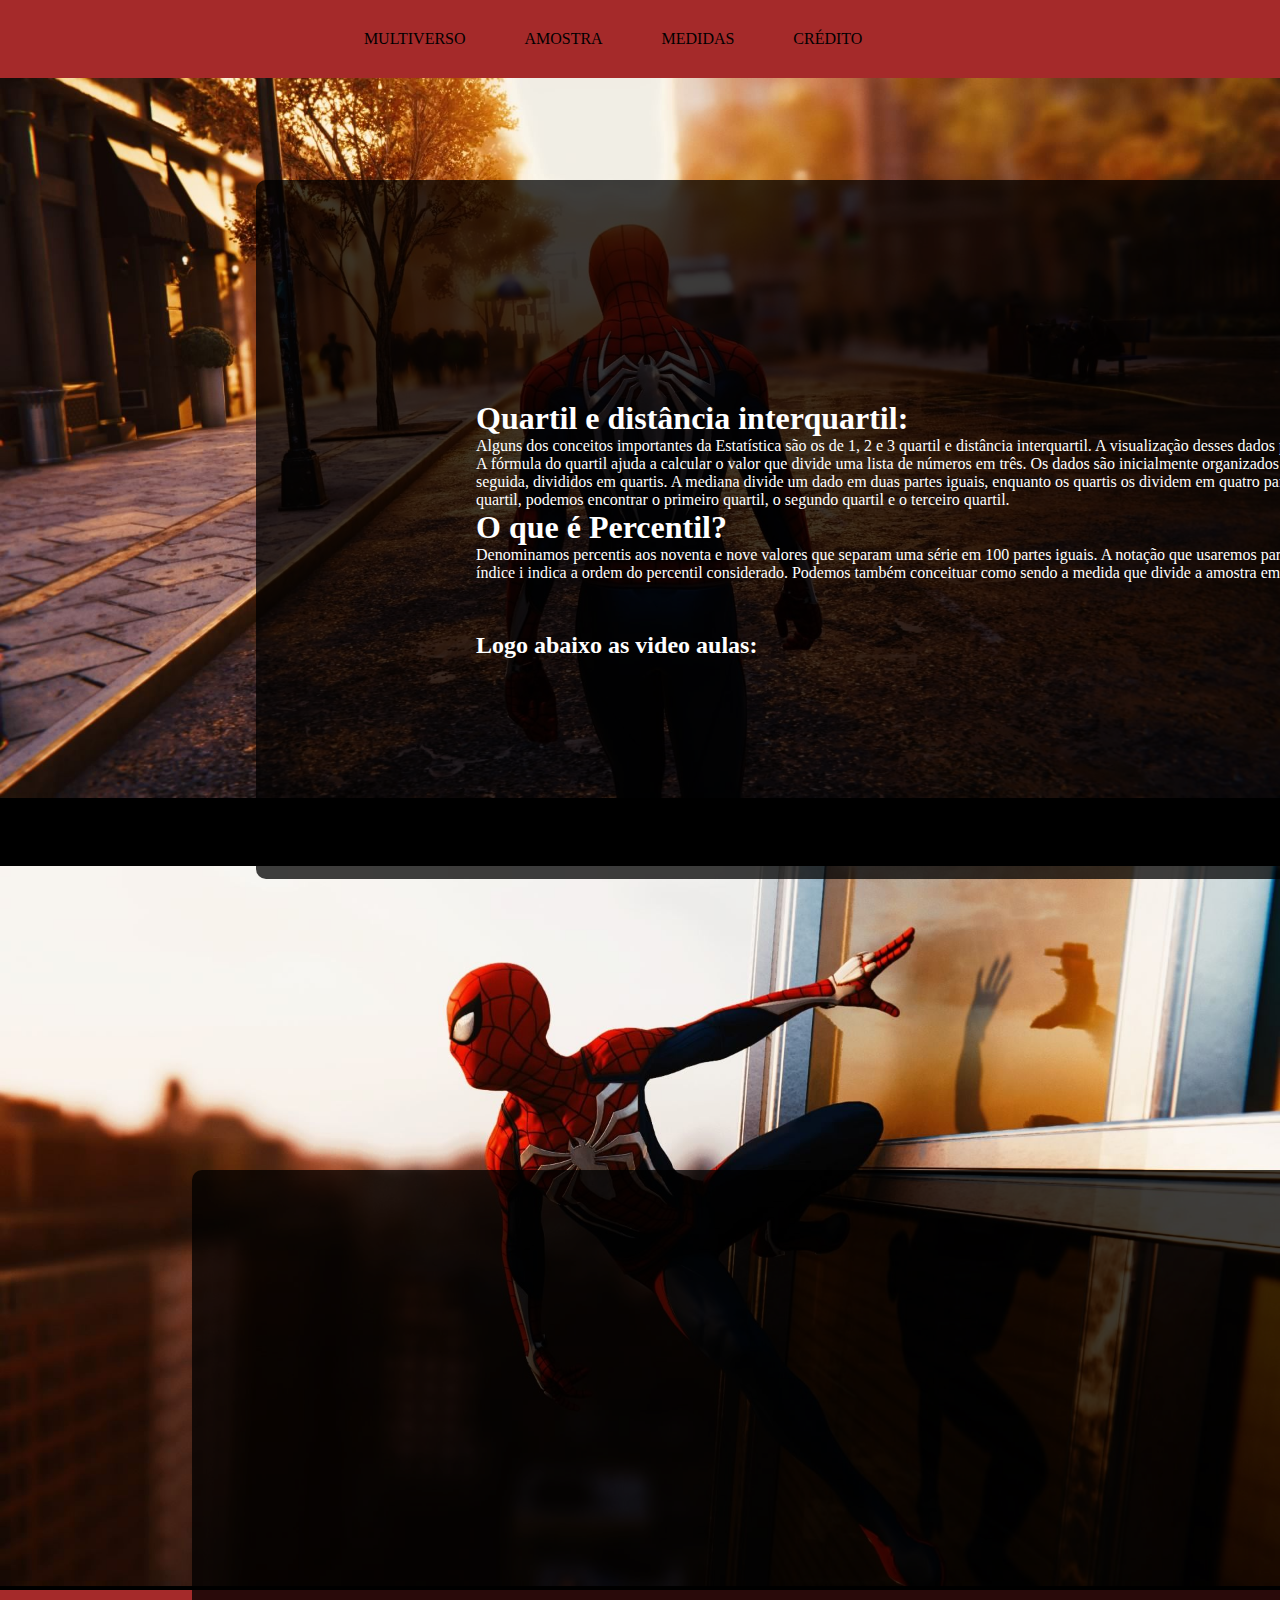
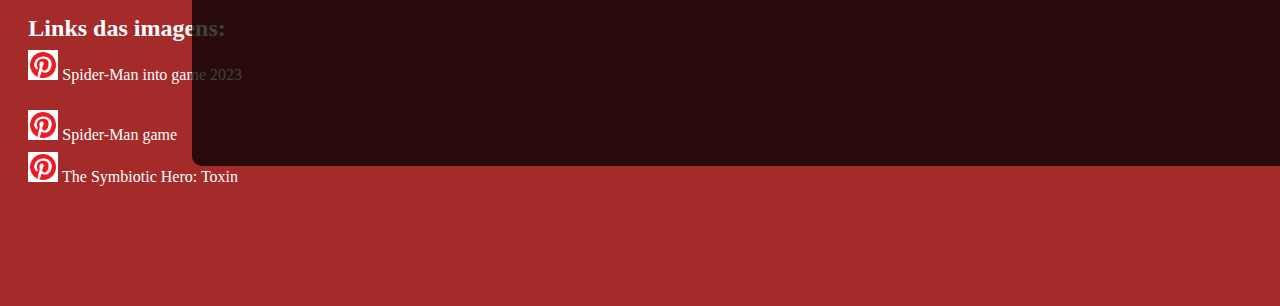
<file: Quartis.html>
<!DOCTYPE html>
<html lang="pt-BR">
<head>
    <meta charset="UTF-8">
    <meta http-equiv="X-UA-Compatible" content="IE=edge">
    <meta name="viewport" content="width=device-width, initial-scale=1.0">
    <link rel="stylesheet" href="css/quartis.css">
    <link href="https://cdn.jsdelivr.net/npm/bootstrap@5.3.0/dist/css/bootstrap.min.css" rel="stylesheet" integrity="sha384-9ndCyUaIbzAi2FUVXJi0CjmCapSmO7SnpJef0486qhLnuZ2cdeRhO02iuK6FUUVM" crossorigin="anonymous">

    <title>Quartis</title>
</head>

<body>

    <main>
        <nav>
       
            <a href="pagina_1.html">MULTIVERSO</a>
            <a href="Amostra.html">AMOSTRA</a>
            <a href="MEDIDAS.html">MEDIDAS</a>
            <a href="Credito.html">CRÉDITO</a>
    
        </nav>
    </main>
    
   <div class="img"> 
       <img src="img/transferir (13).jpeg" alt=""> 
   </div> 
   <div class="img_1"> 
    <img src="img/transferir (14).jpeg" alt=""> 
</div>  
    
 
    <div class="container ">
       <h1 class=" h3 text-center p-3">Quartil e distância interquartil: </h1>
         <p class="h5 text-left">Alguns dos conceitos importantes da Estatística são os de 1, 2 e 3 quartil e distância interquartil. A visualização desses dados pode ser muito útil.</p> 
         <p class="h5 text-left">A fórmula do quartil ajuda a calcular o valor que divide uma lista de números em três. Os dados são inicialmente organizados em ordem crescente e, em seguida, divididos em quartis. A mediana divide um dado em duas partes iguais, enquanto os quartis os dividem em quatro partes. Usando a fórmula do quartil, podemos encontrar o primeiro quartil, o segundo quartil e o terceiro quartil.</p> 
        <h1 class=" h3 text-center p-3">O que é Percentil?</h1>
        <p class="h5 text-left"> Denominamos percentis aos noventa e nove valores que separam uma série em 100 partes iguais. A notação que usaremos para os percentis será Pi, onde o índice i indica a ordem do percentil considerado. Podemos também conceituar como sendo a medida que divide a amostra em 100 partes iguais.</p> 
        
        
         <h2 class="text-center">Logo abaixo as video aulas:</h2>
    </div>

    
   <section class="container2 ">
   
    <div class="video_1">
        <iframe width="560" height="315" src="https://www.youtube.com/embed/ie2few5B7ZU" title="YouTube video player" frameborder="0" allow="accelerometer; autoplay; clipboard-write; encrypted-media; gyroscope; picture-in-picture; web-share" allowfullscreen></iframe>
    </div>  

    <div class="video_2">
        <iframe width="560" height="315" src="https://www.youtube.com/embed/1BEuw67SzHQ" title="YouTube video player" frameborder="0" allow="accelerometer; autoplay; clipboard-write; encrypted-media; gyroscope; picture-in-picture; web-share" allowfullscreen></iframe>
    </div>  

    <div class="video_3">
        <iframe width="560" height="315" src="https://www.youtube.com/embed/op3RA9tge7U" title="YouTube video player" frameborder="0" allow="accelerometer; autoplay; clipboard-write; encrypted-media; gyroscope; picture-in-picture; web-share" allowfullscreen></iframe>
    </div>  
         
    <div class="video_4">
        <iframe width="560" height="315" src="https://www.youtube.com/embed/4-p9ILo-R3U" title="YouTube video player" frameborder="0" allow="accelerometer; autoplay; clipboard-write; encrypted-media; gyroscope; picture-in-picture; web-share" allowfullscreen></iframe>
    </div>  

   </section>

   <footer class="fim">
    <h2 class="text">Links das imagens:</h2>
   <div class="parag">
    <img src="img/Follow Us on Pinterest! - Threads.jpeg" alt="">  <a href="https://pin.it/HgR5iER">Spider-Man into game 2023</a>
   </div>]

   <div class="parag">
    <img src="img/Follow Us on Pinterest! - Threads.jpeg" alt="">  <a href="https://pin.it/3hV7pKY">Spider-Man game </a>
   </div>

   <div class="parag">
    <img src="img/Follow Us on Pinterest! - Threads.jpeg" alt="">  <a href="https://pin.it/3c3zbmd"> The Symbiotic Hero: Toxin</a>
   </div>
   
   <div class="miranha text-end">
     <img src="img/105 GIFs That Should Have Been Sent Into Space.gif" alt="">
   </div>
</footer>    
</body>
</html>
</file>
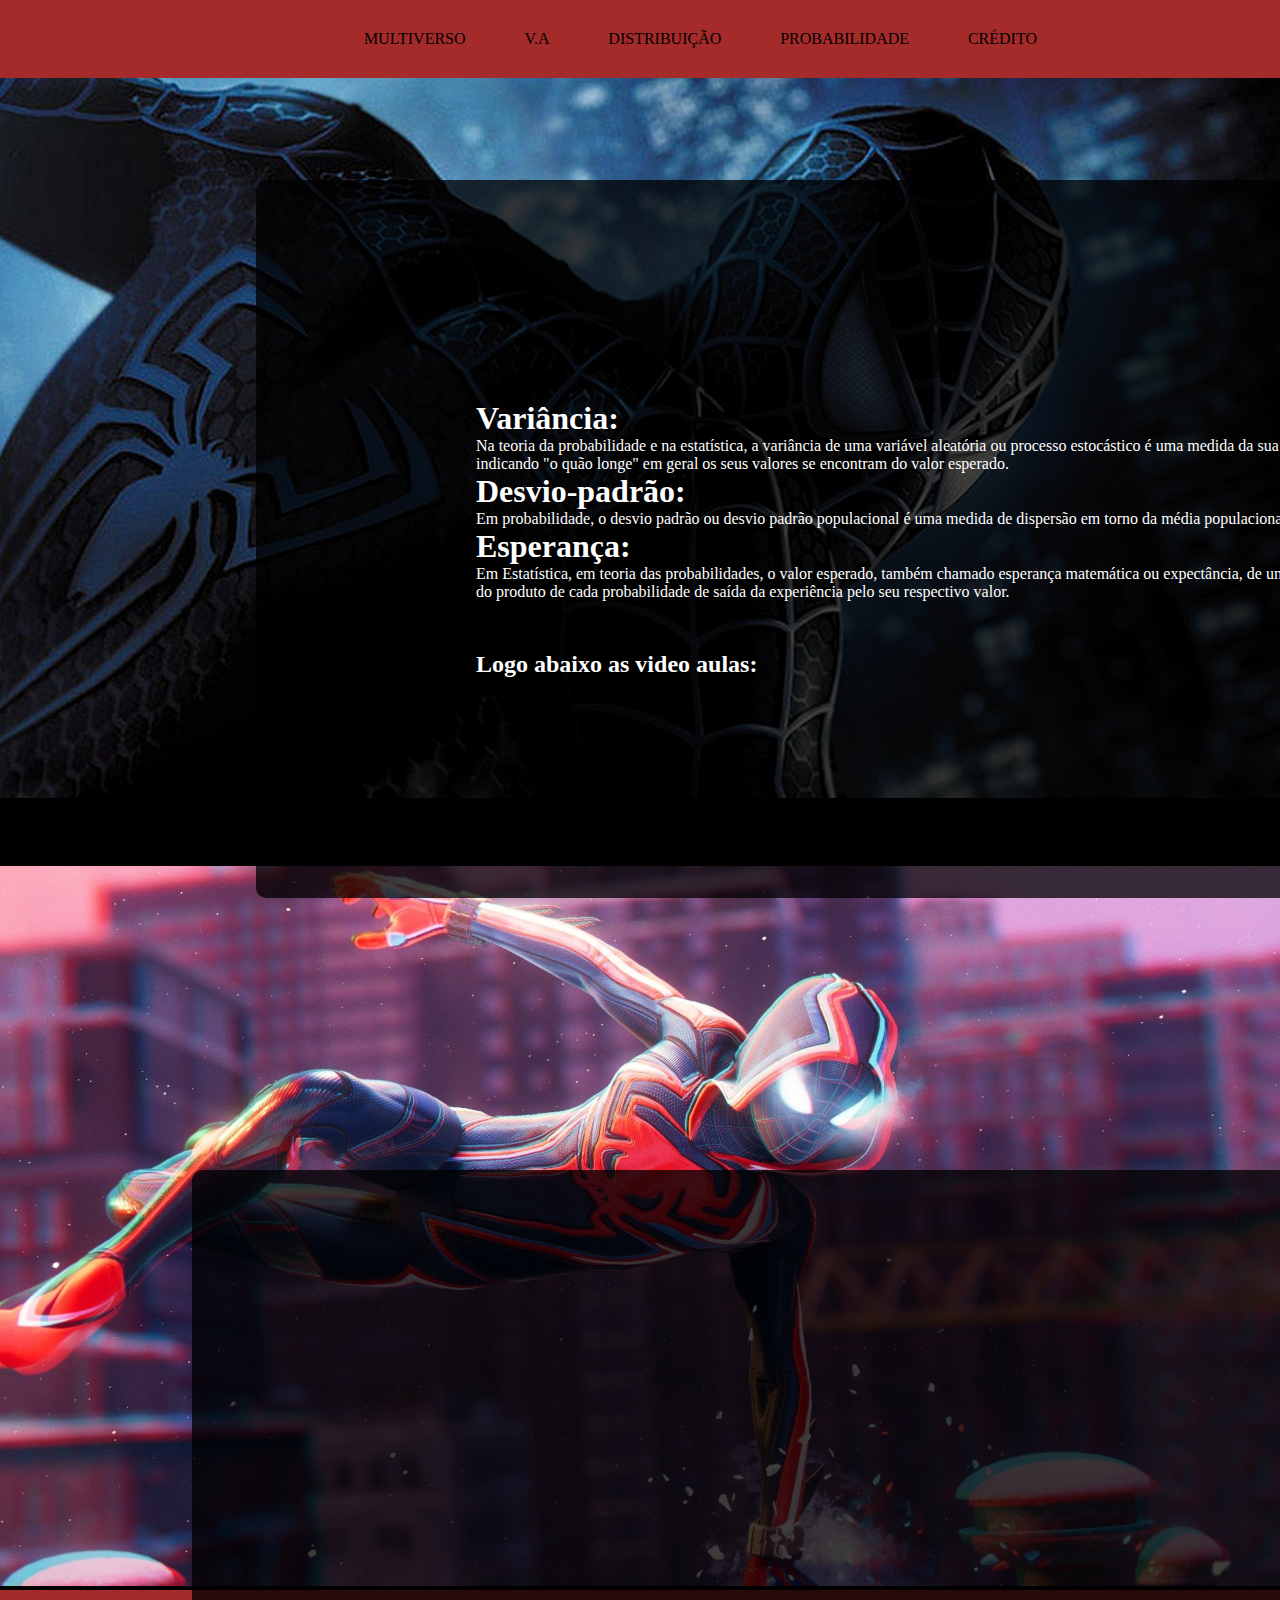
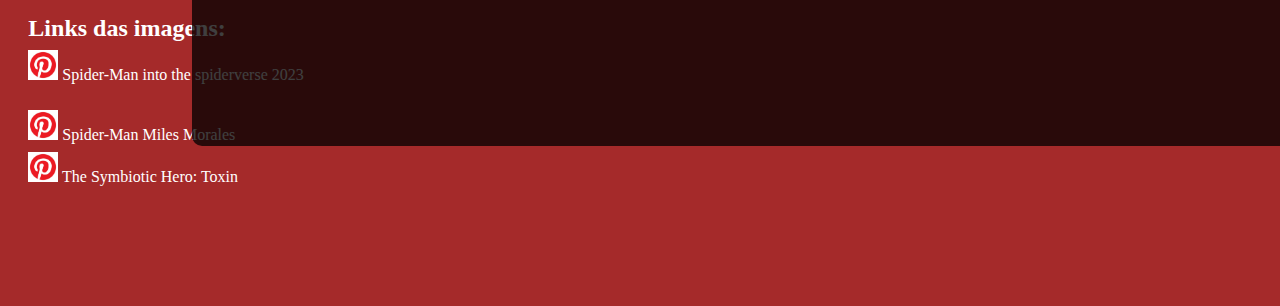
<file: VarianciaDesvio.html>
<!DOCTYPE html>
<html lang="pt-BR">
<head>
    <meta charset="UTF-8">
    <meta http-equiv="X-UA-Compatible" content="IE=edge">
    <meta name="viewport" content="width=device-width, initial-scale=1.0">
    <link rel="stylesheet" href="css/despa.css">
    <link href="https://cdn.jsdelivr.net/npm/bootstrap@5.3.0/dist/css/bootstrap.min.css" rel="stylesheet" integrity="sha384-9ndCyUaIbzAi2FUVXJi0CjmCapSmO7SnpJef0486qhLnuZ2cdeRhO02iuK6FUUVM" crossorigin="anonymous">

    <title>VARIANCIA/DESVIO-PADRÃO</title>
</head>

<body>

    <main>
        <nav>
       
            <a href="pagina_1.html">MULTIVERSO</a>
            <a href="VariavelAleatoria.html">V.A</a>
            <a href="distribuçao.html">DISTRIBUIÇÃO</a>
            <a href="probabilidade.html">PROBABILIDADE</a>
            <a href="Credito.html">CRÉDITO</a>
    
        </nav>
    </main>
    
   <div class="img"> 
       <img src="img/582ba034-ad00-4ee3-8c8c-00a0fbf5edb3.jpeg" alt=""> 
   </div> 
   <div class="img_1"> 
    <img src="img/wallpaper.jpeg" alt=""> 
</div>  
    
 
    <div class="container ">
       <h1 class=" h3 text-center p-3">Variância: </h1>
         <p class="h5">Na teoria da probabilidade e na estatística, a variância de uma variável aleatória ou processo estocástico é uma medida da sua dispersão estatística, indicando "o quão longe" em geral os seus valores se encontram do valor esperado.</p> 
         <h1 class=" h3 text-center p-3">Desvio-padrão: </h1>
         <p class="h5">Em probabilidade, o desvio padrão ou desvio padrão populacional é uma medida de dispersão em torno da média populacional de uma variável aleatória.</p>
          <h1 class="h3 text-center">Esperança:</h1>
         <p class="h5">Em Estatística, em teoria das probabilidades, o valor esperado, também chamado esperança matemática ou expectância, de uma variável aleatória é a soma do produto de cada probabilidade de saída da experiência pelo seu respectivo valor.</p>
         <h2 class="text-center">Logo abaixo as video aulas:</h2>
    </div>

    
   <section class="container2 ">
   
    <div class="video_1">
        <iframe width="560" height="315" src="https://www.youtube.com/embed/JEwd0Vlqapo" title="YouTube video player" frameborder="0" allow="accelerometer; autoplay; clipboard-write; encrypted-media; gyroscope; picture-in-picture; web-share" allowfullscreen></iframe>
    </div>  

    <div class="video_2">
        <iframe width="560" height="315" src="https://www.youtube.com/embed/cz4pa5kjPLc" title="YouTube video player" frameborder="0" allow="accelerometer; autoplay; clipboard-write; encrypted-media; gyroscope; picture-in-picture; web-share" allowfullscreen></iframe>
    </div>  

    <div class="video_3">
        <iframe width="560" height="315" src="https://www.youtube.com/embed/ar75_a8cxMk" title="YouTube video player" frameborder="0" allow="accelerometer; autoplay; clipboard-write; encrypted-media; gyroscope; picture-in-picture; web-share" allowfullscreen></iframe>
    </div>  
         
    <div class="video_4">
        <iframe width="560" height="315" src="https://www.youtube.com/embed/TqHXAZwmyxc" title="YouTube video player" frameborder="0" allow="accelerometer; autoplay; clipboard-write; encrypted-media; gyroscope; picture-in-picture; web-share" allowfullscreen></iframe>
    </div>  

   </section>

   <footer class="fim">
    <h2 class="text">Links das imagens:</h2>
   <div class="parag">
    <img src="img/Follow Us on Pinterest! - Threads.jpeg" alt="">  <a href="https://pin.it/1P9WN7O">Spider-Man into the spiderverse 2023</a>
   </div>]

   <div class="parag">
    <img src="img/Follow Us on Pinterest! - Threads.jpeg" alt="">  <a href="https://pin.it/4sBcvhh">Spider-Man Miles Morales </a>
   </div>

   <div class="parag">
    <img src="img/Follow Us on Pinterest! - Threads.jpeg" alt="">  <a href="https://pin.it/3c3zbmd"> The Symbiotic Hero: Toxin</a>
   </div>
   
   <div class="miranha text-end">
     <img src="img/105 GIFs That Should Have Been Sent Into Space.gif" alt="">
   </div>
</footer>    
</body>
</html>
</file>
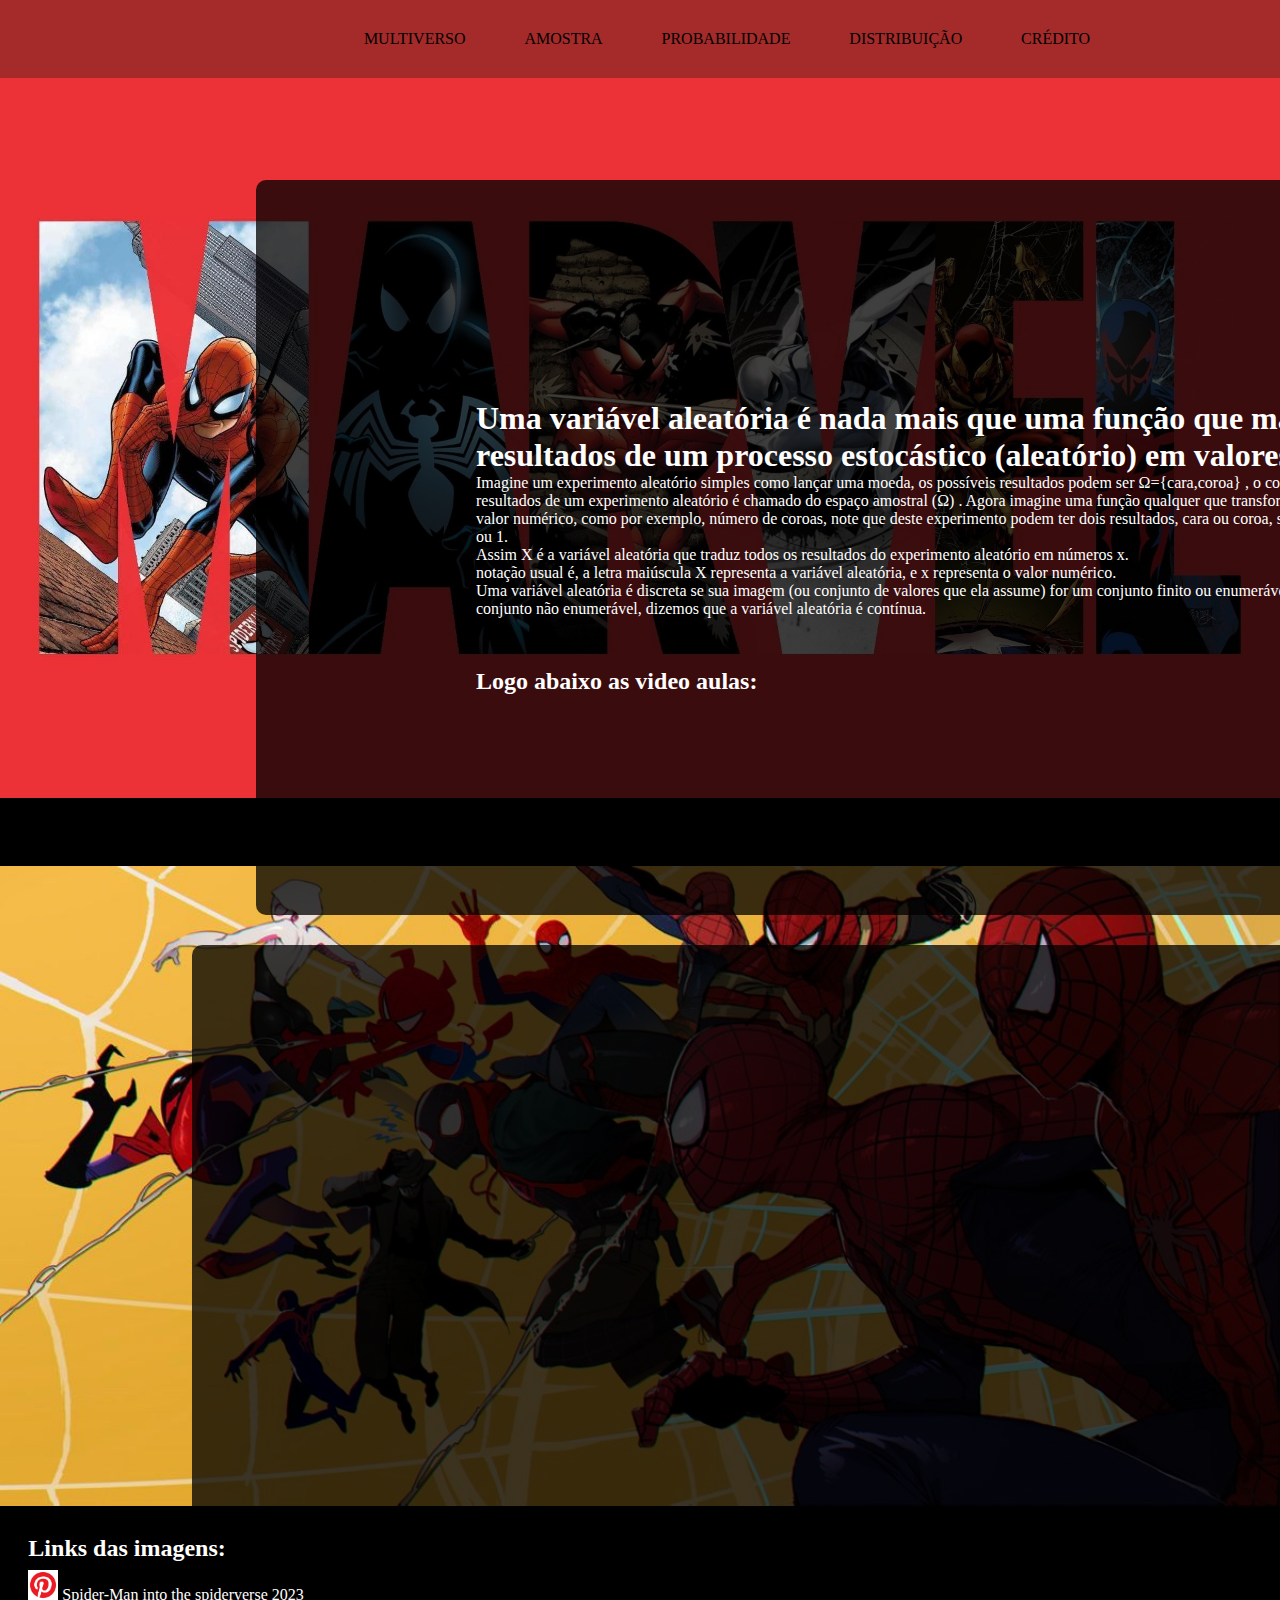
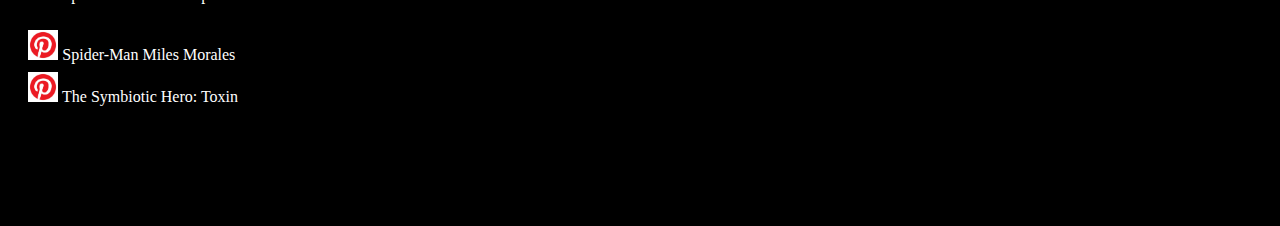
<file: VariavelAleatoria.html>
<!DOCTYPE html>
<html lang="pt-BR">
<head>
    <meta charset="UTF-8">
    <meta http-equiv="X-UA-Compatible" content="IE=edge">
    <meta name="viewport" content="width=device-width, initial-scale=1.0">
    <link rel="stylesheet" href="css/v_a.css">
    <link href="https://cdn.jsdelivr.net/npm/bootstrap@5.3.0/dist/css/bootstrap.min.css" rel="stylesheet" integrity="sha384-9ndCyUaIbzAi2FUVXJi0CjmCapSmO7SnpJef0486qhLnuZ2cdeRhO02iuK6FUUVM" crossorigin="anonymous">

    <title>VARIÁVEL ALEATÓRIA</title>
</head>

<body>

    <main>
        <nav>
       
            <a href="pagina_1.html">MULTIVERSO</a>
            <a href="Amostra.html">AMOSTRA</a>
            <a href="probabilidade.html">PROBABILIDADE</a>
            <a href="distribuçao.html">DISTRIBUIÇÃO</a>
            <a href="Credito.html">CRÉDITO</a>
    
        </nav>
    </main>
    
   <div class="img"> 
       <img src="img/Spider-Man HD Wallpaper.jpeg" alt=""> 
   </div> 
   <div class="img_1"> 
    <img src="img/ratatatat74 on Twitter.jpeg" alt=""> 
</div>  
    
 
    <div class="container ">
       <h1 class=" h3 text-center p-3">Uma variável aleatória é nada mais que uma função que mapeia os resultados de um processo estocástico (aleatório) em valores numéricos.</h1>
         <p class="h5 text-center">Imagine um experimento aleatório simples como lançar uma moeda, os possíveis resultados podem ser Ω={cara,coroa}
            , o conjunto de todos os possíveis resultados de um experimento aleatório é chamado do espaço amostral (Ω)
            . Agora imagine uma função qualquer que transformem os resultados em um valor numérico, como por exemplo, número de coroas, note que deste experimento podem ter dois resultados, cara ou coroa, sendo o número de coroas, 0 ou 1.</p> 
          <p class="h5">Assim X é a variável aleatória que traduz todos os resultados do experimento aleatório em números x.</p> 
           <p class="h5">notação usual é, a letra maiúscula X representa a variável aleatória, e x representa o valor numérico.</p>
           <p class="h5">Uma variável aleatória é discreta se sua imagem (ou conjunto de valores que ela assume) for um conjunto finito ou enumerável. Se a imagem for um conjunto não enumerável, dizemos que a variável aleatória é contínua.</p>
           
           <h2 class="text-center">Logo abaixo as video aulas:</h2>
    </div>

    
   <section class="container2 ">
   
    <div class="video_1">
        <iframe width="560" height="315" src="https://www.youtube.com/embed/gxqFgxp0hCA" title="YouTube video player" frameborder="0" allow="accelerometer; autoplay; clipboard-write; encrypted-media; gyroscope; picture-in-picture; web-share" allowfullscreen></iframe>
    </div>  

    <div class="video_2">
        <iframe width="560" height="315" src="https://www.youtube.com/embed/vZWOxKsME94" title="YouTube video player" frameborder="0" allow="accelerometer; autoplay; clipboard-write; encrypted-media; gyroscope; picture-in-picture; web-share" allowfullscreen></iframe>
    </div>  

    <div class="video_3">
        <iframe width="560" height="315" src="https://www.youtube.com/embed/F1YSBYD0Z7s" title="YouTube video player" frameborder="0" allow="accelerometer; autoplay; clipboard-write; encrypted-media; gyroscope; picture-in-picture; web-share" allowfullscreen></iframe>
    </div>  
         
    <div class="video_4">
        <iframe width="560" height="315" src="https://www.youtube.com/embed/wc6qIyg3Iqo" title="YouTube video player" frameborder="0" allow="accelerometer; autoplay; clipboard-write; encrypted-media; gyroscope; picture-in-picture; web-share" allowfullscreen></iframe>
    </div>  

   </section>

   <footer class="fim">
    <h2 class="text">Links das imagens:</h2>
   <div class="parag">
    <img src="img/Follow Us on Pinterest! - Threads.jpeg" alt="">  <a href="https://pin.it/1P9WN7O">Spider-Man into the spiderverse 2023</a>
   </div>]

   <div class="parag">
    <img src="img/Follow Us on Pinterest! - Threads.jpeg" alt="">  <a href="https://pin.it/4sBcvhh">Spider-Man Miles Morales </a>
   </div>

   <div class="parag">
    <img src="img/Follow Us on Pinterest! - Threads.jpeg" alt="">  <a href="https://pin.it/3c3zbmd"> The Symbiotic Hero: Toxin</a>
   </div>
   
   <div class="miranha text-end">
     <img src="img/105 GIFs That Should Have Been Sent Into Space.gif" alt="">
   </div>
</footer>    
</body>
</html>
</file>
<file: css/style.css>
*{
    padding: 0;
    margin: 0;
}

body{
    background-color: black;
}
/* parte do estilo da imagem de fundo */
.img img{
    position: relative;
    top: 0px;
    left: 0px;
    width: 100%;
    height: 100%;
}

.container{
    position:absolute;
    top: 20%;
    left: 15%;
    display: block;
    background-color: rgba(0, 0, 0, 0.753);
    border-radius: 10px;
    margin-left: 5%;
    padding: 220px;
    width: 1000px;
    color: white;

}
a{
    margin-top: -25%;
    margin-left: 22%;
    position: relative;
    padding: 20px 50px;
    display: block;
    text-decoration:none;
    text-transform:uppercase;
    width: 250px;
    overflow: hidden;
    border-radius: 40px;
}
a span{
    position: relative;
    color: #fff;
    font-size: 20px;
    font-family: arial;
    letter-spacing: 8px;
    z-index: 1;
}
a .liquid {
    position: absolute;
    top: -80px;
    left: 0;
    width: 250px;
    height: 200px;
    background: rgb(150, 9, 9);
    box-shadow: inset 0 0 50px #000000d6;
    transition: 0.5s;
}
a .liquid::after,
a .liquid::before{
    content: " ";
    width: 200%;
    height: 200%;
    position: absolute;
    top: 0;
    left: 50%;
    transform: translate(-50%, -75%);
    background: #ffffff;
}
a .liquid::before{
    border-radius: 45%;
    background: rgb(150, 9, 9);
    animation: animate 5s linear infinite;
}
a .liquid::after{
    border-radius: 40%;
    background: rgb(0, 10, 86);
    animation: animate 10s linear infinite;
}
a:hover .liquid{
    top: -120px;
}
@media screen and (max-width: 1680px){
    a{
        margin-top: -22%;
        margin-left: 22%;
        position: relative;
        padding: 20px 50px;
        display: block;
        text-decoration:none;
        text-transform:uppercase;
        width: 250px;
        overflow: hidden;
        border-radius: 40px;
    }
}
</file>
<file: css/amostra.css>
*{
    padding: 0;
    margin: 0;
}

body  {
   background-color: rgb(0, 0, 0);
}

/* parte do estilo da imagem de fundo */
.img img{
    position: relative;
    top: 0px;
    left: 0px;
    width: 100%;
    height: 100%;
    
}
.img_1 img{
    position: relative;
    margin-top:5%;
    left: 0px;
    width: 100%;
    height: 100%;
    
}
main{
    background-color: brown;
    padding: 10px;
}
/*aqui fica o menu */
nav {
    
    margin-left: 35%;
   
   
    
    display: flex;
}
/*detalhamento do menu */
nav a{
    color:rgb(255, 255, 255);
    padding: 20px;
    text-decoration: none;
    margin-left: 2%;
    text-align: center;
    cursor: pointer;
}
 nav a:hover{
    color: black;
    background-color: white;
}



.container{
    position:absolute;
    top: 20%;
    left: 15%;
    display: block;
    background-color: rgba(0, 0, 0, 0.753);
    border-radius: 10px;
    margin-left: 5%;
    padding: 220px;
    width: 1000px;
    color: white;

}

.container h2{
    margin-top: 5%;
}

.container2{
    position:absolute;
    top: 105%;
    left: 23%;
    display: block;
    background-color: rgba(0, 0, 0, 0.753);
    border-radius: 10px;
    margin-left: -8%;
    padding: 220px;
    width: 1350px;
    color: white;

}
.container2 .video_1{
    margin-left: -20%;
    margin-top: -15%;
}
.container2 .video_2{
    margin-left: 60%;
    margin-top: -35.5%;
}

.container2 .video_3{
    margin-left: -20%;
    margin-top: 3%;
    
}
.container2 .video_4{
    margin-left: 60%;
    margin-top: -35.5%;
    
}


.fim{
    color: white;
    background-color: brown;
    padding: 25px;
    margin-left: -30%;
    margin-top: 0%;
}
.fim h2{
    margin-left: 24%;
}
.fim .parag{
    margin-top: 0.5%;
    margin-left:24%;
}
.parag  img{
    width: 30px;
    height: 30px;
}
.parag  a{
    text-decoration: none;
    color: white;
}

.miranha{
    margin-top: -8%;
  
}
@media screen and (max-width: 1680px){
    main{
        background-color: brown;
        padding: 10px;
    }
    /*aqui fica o menu */
    nav {
        
        margin-left: 25%;
       
       
        
        display: flex;
    }
    /*detalhamento do menu */
    nav a{
        color:rgb(0, 0, 0);
        padding: 20px;
        text-decoration: none;
        margin-left: 2%;
        text-align: center;
        cursor: pointer;
    }
}
</file>
<file: css/credito.css>
*{
    padding: 0;
    margin: 0;
}

body  {
   background-color: rgb(0, 0, 0);
}

/* parte do estilo da imagem de fundo */
.img_1 img{
    position: relative;
    margin-top:0%;
    left: 0px;
    width: 100%;
    height: 100%;
    
}
main{
    background-color: brown;
    padding: 10px;
}
/*aqui fica o menu */
nav {
    
    margin-left: 30%;
   
   
    
    display: flex;
}
/*detalhamento do menu */
nav a{
    color:rgb(255, 255, 255);
    padding: 20px;
    text-decoration: none;
    margin-left: 2%;
    text-align: center;
    cursor: pointer;
}
 nav a:hover{
    color: black;
    background-color: white;
}



.container{
    position:absolute;
    top: 20%;
    left: 15%;
    display: block;
    background-color: rgba(0, 0, 0, 0.753);
    border-radius: 10px;
    margin-left: 5%;
    padding: 220px;
    width: 1000px;
    color: white;

}

.container1{
    position:absolute;
    top: 100%;
    left: 12%;
    display: block;
    margin-left: 5%;
    color: white;

}

.container2{
    position:absolute;
    top: 168%;
    left: 24%;
    display: flex;
    background-color: rgba(0, 0, 0, 0.753);
    border-radius: 10px;
    margin-left: -8%;
    padding: 100px;
    width: 1350px;
    color: white;

}
.container2 .img1 img{
    width: 250px;
}

.container2 .text{
    margin-left: 10%;
}




.fim{
    color: white;
    background-color: brown;
    padding: 30px;
    margin-left: -30%;
   
}

@media screen and (max-width: 1680px){
    main{
        background-color: brown;
        padding: 10px;
    }
    /*aqui fica o menu */
    nav {
        
        margin-left: 25%;
       
       
        
        display: flex;
    }
    /*detalhamento do menu */
    nav a{
        color:rgb(0, 0, 0);
        padding: 20px;
        text-decoration: none;
        margin-left: 2%;
        text-align: center;
        cursor: pointer;
    }
}
</file>
<file: css/distribuicao.css>
*{
    padding: 0;
    margin: 0;
}

body  {
   background-color: rgb(0, 0, 0);
}

/* parte do estilo da imagem de fundo */
.img img{
    position: relative;
    top: 0px;
    left: 0px;
    width: 100%;
    height: 100%;
    
}
.img_1 img{
    position: relative;
    margin-top:5%;
    left: 0px;
    width: 100%;
    height: 100%;
    
}
main{
    background-color: rgb(0, 0, 0);
    padding: 10px;
}
/*aqui fica o menu */
nav {
    
    margin-left: 30%;
   
   
    
    display: flex;
}
/*detalhamento do menu */
nav a{
    color:rgb(255, 255, 255);
    padding: 20px;
    text-decoration: none;
    margin-left: 2%;
    text-align: center;
    cursor: pointer;
}
 nav a:hover{
    color: black;
    background-color: white;
}



.container{
    position:absolute;
    top: 20%;
    left: 15%;
    display: block;
    background-color: rgba(0, 0, 0, 0.753);
    border-radius: 10px;
    margin-left: 5%;
    padding: 220px;
    width: 1000px;
    color: white;

}

.container h2{
    margin-top: 5%;
}

.container2{
    position:absolute;
    top: 105%;
    left: 23%;
    display: block;
    background-color: rgba(0, 0, 0, 0.753);
    border-radius: 10px;
    margin-left: -8%;
    padding: 220px;
    width: 1350px;
    color: white;

}
.container2 .video_1{
    margin-left: -20%;
    margin-top: -15%;
}
.container2 .video_2{
    margin-left: 60%;
    margin-top: -35.5%;
}

.container2 .video_3{
    margin-left: -20%;
    margin-top: 3%;
    
}
.container2 .video_4{
    margin-left: 60%;
    margin-top: -35.5%;
    
}


.fim{
    color: white;
    background-color: rgb(0, 0, 0);
    padding: 25px;
    margin-left: -30%;
    margin-top: 0%;
}
.fim h2{
    margin-left: 24%;
}
.fim .parag{
    margin-top: 0.5%;
    margin-left:24%;
}
.parag  img{
    width: 30px;
    height: 30px;
}
.parag  a{
    text-decoration: none;
    color: white;
}

.miranha{
    margin-top: -8%;
  
}
@media screen and (max-width: 1680px){
    main{
        background-color: rgb(0, 0, 0);
        padding: 10px;
    }
    /*aqui fica o menu */
    nav {
        
        margin-left: 30%;
       
       
        
        display: flex;
    }
    /*detalhamento do menu */
    nav a{
        color:rgb(0, 0, 0);
        padding: 20px;
        text-decoration: none;
        margin-left: 2%;
        text-align: center;
        cursor: pointer;
    }
}
</file>
<file: css/medidas.css>
*{
    padding: 0;
    margin: 0;
}

body  {
   background-color: rgb(0, 0, 0);
}

/* parte do estilo da imagem de fundo */
.img img{
    position: relative;
    top: 0px;
    left: 0px;
    width: 100%;
    height: 100%;
    
}
.img_1 img{
    position: relative;
    margin-top:5%;
    left: 0px;
    width: 100%;
    height: 100%;
    
}
main{
    background-color: brown;
    padding: 10px;
}
/*aqui fica o menu */
nav {
    
    margin-left: 30%;
   
   
    
    display: flex;
}
/*detalhamento do menu */
nav a{
    color:rgb(255, 255, 255);
    padding: 20px;
    text-decoration: none;
    margin-left: 2%;
    text-align: center;
    cursor: pointer;
}
 nav a:hover{
    color: black;
    background-color: white;
}



.container{
    position:absolute;
    top: 20%;
    left: 15%;
    display: block;
    background-color: rgba(0, 0, 0, 0.753);
    border-radius: 10px;
    margin-left: 5%;
    padding: 220px;
    width: 1000px;
    color: white;

}

.container h2{
    margin-top: 5%;
}

.container2{
    position:absolute;
    top: 130%;
    left: 23%;
    display: block;
    background-color: rgba(0, 0, 0, 0.753);
    border-radius: 10px;
    margin-left: -8%;
    padding: 220px;
    width: 1350px;
    color: white;

}
.container2 .video_1{
    margin-left: -20%;
    margin-top: -15%;
}
.container2 .video_2{
    margin-left: 60%;
    margin-top: -35.5%;
}

.container2 .video_3{
    margin-left: -20%;
    margin-top: 3%
    
}
.container2 .video_4{
    margin-left: 60%;
    margin-top: -35.5%;
    
}


.fim{
    color: white;
    background-color: brown;
    padding: 25px;
    margin-left: -30%;
    margin-top: 0%;
}
.fim h2{
    margin-left: 24%;
}
.fim .parag{
    margin-top: 0.5%;
    margin-left:24%;
}
.parag  img{
    width: 30px;
    height: 30px;
}
.parag  a{
    text-decoration: none;
    color: white;
}

.miranha{
    margin-top: -8%;
  
}
@media screen and (max-width: 1680px){
    main{
        background-color: brown;
        padding: 10px;
    }
    /*aqui fica o menu */
    nav {
        
        margin-left: 25%;
       
       
        
        display: flex;
    }
    /*detalhamento do menu */
    nav a{
        color:rgb(0, 0, 0);
        padding: 20px;
        text-decoration: none;
        margin-left: 2%;
        text-align: center;
        cursor: pointer;
    }
}
</file>
<file: css/p1.css>
*{
    padding: 0;
    margin: 0;
}

body  {
   background-color: rgb(0, 0, 0);
}

/* parte do estilo da imagem de fundo */
.img img{
    position: relative;
    top: 0px;
    left: 0px;
    width: 100%;
    height: 100%;
    
}
.img_1 img{
    position: relative;
    margin-top:5%;
    left: 0px;
    width: 100%;
    height: 100%;
    
}
main{
    background-color: brown;
    padding: 10px;
}
/*aqui fica o menu */
nav {
    
    margin-left: 25%;
   
   
    
    display: flex;
}
/*detalhamento do menu */
nav a{
    color:rgb(255, 255, 255);
    padding: 20px;
    text-decoration: none;
    margin-left: 2%;
    text-align: center;
    cursor: pointer;
}
 nav a:hover{
    color: black;
    background-color: white;
}



.container{
    position:absolute;
    top: 20%;
    left: 15%;
    display: block;
    background-color: rgba(0, 0, 0, 0.753);
    border-radius: 10px;
    margin-left: 5%;
    padding: 220px;
    width: 1000px;
    color: white;

}

.container1{
    position:absolute;
    top: 100%;
    left: 12%;
    display: block;
    margin-left: 5%;
    color: white;

}

.container2{
    position:absolute;
    top: 168%;
    left: 24%;
    display: flex;
    background-color: rgba(0, 0, 0, 0.753);
    border-radius: 10px;
    margin-left: -8%;
    padding: 100px;
    width: 1350px;
    color: white;

}
.container2 .img1 img{
    width: 250px;
}

.container2 .text{
    margin-left: 10%;
}




.fim{
    color: white;
    background-color: brown;
    padding: 20px;
    margin-left: -30%;
   
}
.fim h2{
    margin-left: 24%;
}
.fim .parag{
    margin-top: 0.5%;
    margin-left:24%;
}
.parag  img{
    width: 30px;
    height: 30px;
}
.parag  a{
    text-decoration: none;
    color: white;
}

.miranha{
    margin-top: -10%;
  
}
@media screen and (max-width: 1000px){
    main{
        background-color: brown;
        padding: 10px;
    }
    /*aqui fica o menu */
    nav {
        
        margin-left: 25%;
       
       
        
        display: flex;
    }
    /*detalhamento do menu */
    nav a{
        color:rgb(255, 255, 255);
        padding: 20px;
        text-decoration: none;
        margin-left: 2%;
        text-align: center;
        cursor: pointer;
    }

    .container{
        position:absolute;
        top: 20%;
        left: 15%;
        display: block;
        background-color: rgba(0, 0, 0, 0.753);
        border-radius: 10px;
        margin-left: 5%;
        padding: 220px;
        width: 800px;
        color: white;
    
    }
    
    .container1{
        position:absolute;
        top: 100%;
        left: 12%;
        display: block;
        margin-left: 5%;
        color: white;
    
    }
}
</file>
<file: css/probabilidade.css>
*{
    padding: 0;
    margin: 0;
}

body  {
   background-color: rgb(0, 0, 0);
}

/* parte do estilo da imagem de fundo */
.img img{
    position: relative;
    top: 0px;
    left: 0px;
    width: 100%;
    height: 100%;
    
}
.img_1 img{
    position: relative;
    margin-top:5%;
    left: 0px;
    width: 100%;
    height: 100%;
    
}
main{
    background-color:brown;
    padding: 10px;
}
/*aqui fica o menu */
nav {
    
    margin-left: 25%;
   
   
    
    display: flex;
}
/*detalhamento do menu */
nav a{
    color:rgb(255, 255, 255);
    padding: 20px;
    text-decoration: none;
    margin-left: 2%;
    text-align: center;
    cursor: pointer;
}
 nav a:hover{
    color: black;
    background-color: white;
}



.container{
    position:absolute;
    top: 20%;
    left: 15%;
    display: block;
    background-color: rgba(0, 0, 0, 0.753);
    border-radius: 10px;
    margin-left: 5%;
    padding: 220px;
    width: 1000px;
    color: white;

}

.container h2{
    margin-top: 5%;
}

.container2{
    position:absolute;
    top: 130%;
    left: 23%;
    display: block;
    background-color: rgba(0, 0, 0, 0.753);
    border-radius: 10px;
    margin-left: -8%;
    padding: 210px;
    width: 1350px;
    color: white;

}
.container2 .video_1{
    margin-left: -20%;
    margin-top: -15%;
}
.container2 .video_2{
    margin-left: 60%;
    margin-top: -35.5%;
}

.container2 .video_3{
    margin-left: -20%;
    margin-top: 3%;
    
}
.container2 .video_4{
    margin-left: 60%;
    margin-top: -35.5%;
    
}


.fim{
    color: white;
    background-color:brown;
    padding: 25px;
    margin-left: -30%;
    margin-top: 0%;
}
.fim h2{
    margin-left: 24%;
}
.fim .parag{
    margin-top: 0.5%;
    margin-left:24%;
}
.parag  img{
    width: 30px;
    height: 30px;
}
.parag  a{
    text-decoration: none;
    color: white;
}

.miranha{
    margin-top: -8%;
  
}
@media screen and (max-width: 1680px){
    main{
        background-color: brown;
        padding: 10px;
    }
    /*aqui fica o menu */
    nav {
        
        margin-left: 25%;
       
       
        
        display: flex;
    }
    /*detalhamento do menu */
    nav a{
        color:rgb(0, 0, 0);
        padding: 20px;
        text-decoration: none;
        margin-left: 2%;
        text-align: center;
        cursor: pointer;
    }
}
</file>
<file: css/quartis.css>
*{
    padding: 0;
    margin: 0;
}

body  {
   background-color: rgb(0, 0, 0);
}

/* parte do estilo da imagem de fundo */
.img img{
    position: relative;
    top: 0px;
    left: 0px;
    width: 100%;
    height: 100%;
    
}
.img_1 img{
    position: relative;
    margin-top:5%;
    left: 0px;
    width: 100%;
    height: 100%;
    
}
main{
    background-color: brown;
    padding: 10px;
}
/*aqui fica o menu */
nav {
    
    margin-left: 30%;
   
   
    
    display: flex;
}
/*detalhamento do menu */
nav a{
    color:rgb(255, 255, 255);
    padding: 20px;
    text-decoration: none;
    margin-left: 2%;
    text-align: center;
    cursor: pointer;
}
 nav a:hover{
    color: black;
    background-color: white;
}



.container{
    position:absolute;
    top: 20%;
    left: 15%;
    display: block;
    background-color: rgba(0, 0, 0, 0.753);
    border-radius: 10px;
    margin-left: 5%;
    padding: 220px;
    width: 1000px;
    color: white;

}

.container h2{
    margin-top: 5%;
}

.container2{
    position:absolute;
    top: 130%;
    left: 23%;
    display: block;
    background-color: rgba(0, 0, 0, 0.753);
    border-radius: 10px;
    margin-left: -8%;
    padding: 220px;
    width: 1350px;
    color: white;

}
.container2 .video_1{
    margin-left: -20%;
    margin-top: -15%;
}
.container2 .video_2{
    margin-left: 60%;
    margin-top: -35.5%;
}

.container2 .video_3{
    margin-left: -20%;
    margin-top: 3%
    
}
.container2 .video_4{
    margin-left: 60%;
    margin-top: -35.5%;
    
}


.fim{
    color: white;
    background-color: brown;
    padding: 25px;
    margin-left: -30%;
    margin-top: 0%;
}
.fim h2{
    margin-left: 24%;
}
.fim .parag{
    margin-top: 0.5%;
    margin-left:24%;
}
.parag  img{
    width: 30px;
    height: 30px;
}
.parag  a{
    text-decoration: none;
    color: white;
}

.miranha{
    margin-top: -8%;
  
}
@media screen and (max-width: 1680px){
    main{
        background-color: brown;
        padding: 10px;
    }
    /*aqui fica o menu */
    nav {
        
        margin-left: 25%;
       
       
        
        display: flex;
    }
    /*detalhamento do menu */
    nav a{
        color:rgb(0, 0, 0);
        padding: 20px;
        text-decoration: none;
        margin-left: 2%;
        text-align: center;
        cursor: pointer;
    }
}
</file>
<file: css/despa.css>
*{
    padding: 0;
    margin: 0;
}

body  {
   background-color: rgb(0, 0, 0);
}

/* parte do estilo da imagem de fundo */
.img img{
    position: relative;
    top: 0px;
    left: 0px;
    width: 100%;
    height: 100%;
    
}
.img_1 img{
    position: relative;
    margin-top:5%;
    left: 0px;
    width: 100%;
    height: 100%;
    
}
main{
    background-color:brown;
    padding: 10px;
}
/*aqui fica o menu */
nav {
    
    margin-left: 25%;
   
   
    
    display: flex;
}
/*detalhamento do menu */
nav a{
    color:rgb(255, 255, 255);
    padding: 20px;
    text-decoration: none;
    margin-left: 2%;
    text-align: center;
    cursor: pointer;
}
 nav a:hover{
    color: black;
    background-color: white;
}



.container{
    position:absolute;
    top: 20%;
    left: 15%;
    display: block;
    background-color: rgba(0, 0, 0, 0.753);
    border-radius: 10px;
    margin-left: 5%;
    padding: 220px;
    width: 1000px;
    color: white;

}

.container h2{
    margin-top: 5%;
}

.container2{
    position:absolute;
    top: 130%;
    left: 23%;
    display: block;
    background-color: rgba(0, 0, 0, 0.753);
    border-radius: 10px;
    margin-left: -8%;
    padding: 210px;
    width: 1350px;
    color: white;

}
.container2 .video_1{
    margin-left: -20%;
    margin-top: -15%;
}
.container2 .video_2{
    margin-left: 60%;
    margin-top: -35.5%;
}

.container2 .video_3{
    margin-left: -20%;
    margin-top: 3%;
    
}
.container2 .video_4{
    margin-left: 60%;
    margin-top: -35.5%;
    
}


.fim{
    color: white;
    background-color:brown;
    padding: 25px;
    margin-left: -30%;
    margin-top: 0%;
}
.fim h2{
    margin-left: 24%;
}
.fim .parag{
    margin-top: 0.5%;
    margin-left:24%;
}
.parag  img{
    width: 30px;
    height: 30px;
}
.parag  a{
    text-decoration: none;
    color: white;
}

.miranha{
    margin-top: -8%;
  
}
@media screen and (max-width: 1680px){
    main{
        background-color: brown;
        padding: 10px;
    }
    /*aqui fica o menu */
    nav {
        
        margin-left: 25%;
       
       
        
        display: flex;
    }
    /*detalhamento do menu */
    nav a{
        color:rgb(0, 0, 0);
        padding: 20px;
        text-decoration: none;
        margin-left: 2%;
        text-align: center;
        cursor: pointer;
    }
}
</file>
<file: css/v_a.css>
*{
    padding: 0;
    margin: 0;
}

body  {
   background-color: rgb(0, 0, 0);
}

/* parte do estilo da imagem de fundo */
.img img{
    position: relative;
    top: 0px;
    left: 0px;
    width: 100%;
    height: 100%;
    
}
.img_1 img{
    position: relative;
    margin-top:5%;
    left: 0px;
    width: 100%;
    height: 100%;
    
}
main{
    background-color: rgb(0, 0, 0);
    padding: 10px;
}
/*aqui fica o menu */
nav {
    
    margin-left: 25%;
   
   
    
    display: flex;
}
/*detalhamento do menu */
nav a{
    color:rgb(255, 255, 255);
    padding: 20px;
    text-decoration: none;
    margin-left: 2%;
    text-align: center;
    cursor: pointer;
}
 nav a:hover{
    color: black;
    background-color: white;
}



.container{
    position:absolute;
    top: 20%;
    left: 15%;
    display: block;
    background-color: rgba(0, 0, 0, 0.753);
    border-radius: 10px;
    margin-left: 5%;
    padding: 220px;
    width: 1000px;
    color: white;

}

.container h2{
    margin-top: 5%;
}

.container2{
    position:absolute;
    top: 105%;
    left: 23%;
    display: block;
    background-color: rgba(0, 0, 0, 0.753);
    border-radius: 10px;
    margin-left: -8%;
    padding: 220px;
    width: 1350px;
    color: white;

}
.container2 .video_1{
    margin-left: -20%;
    margin-top: -15%;
}
.container2 .video_2{
    margin-left: 60%;
    margin-top: -35.5%;
}

.container2 .video_3{
    margin-left: -20%;
    margin-top: 3%;
    
}
.container2 .video_4{
    margin-left: 60%;
    margin-top: -35.5%;
    
}


.fim{
    color: white;
    background-color: rgb(0, 0, 0);
    padding: 25px;
    margin-left: -30%;
    margin-top: 0%;
}
.fim h2{
    margin-left: 24%;
}
.fim .parag{
    margin-top: 0.5%;
    margin-left:24%;
}
.parag  img{
    width: 30px;
    height: 30px;
}
.parag  a{
    text-decoration: none;
    color: white;
}

.miranha{
    margin-top: -8%;
  
}
@media screen and (max-width: 1680px){
    main{
        background-color: brown;
        padding: 10px;
    }
    /*aqui fica o menu */
    nav {
        
        margin-left: 25%;
       
       
        
        display: flex;
    }
    /*detalhamento do menu */
    nav a{
        color:rgb(0, 0, 0);
        padding: 20px;
        text-decoration: none;
        margin-left: 2%;
        text-align: center;
        cursor: pointer;
    }
}
</file>
